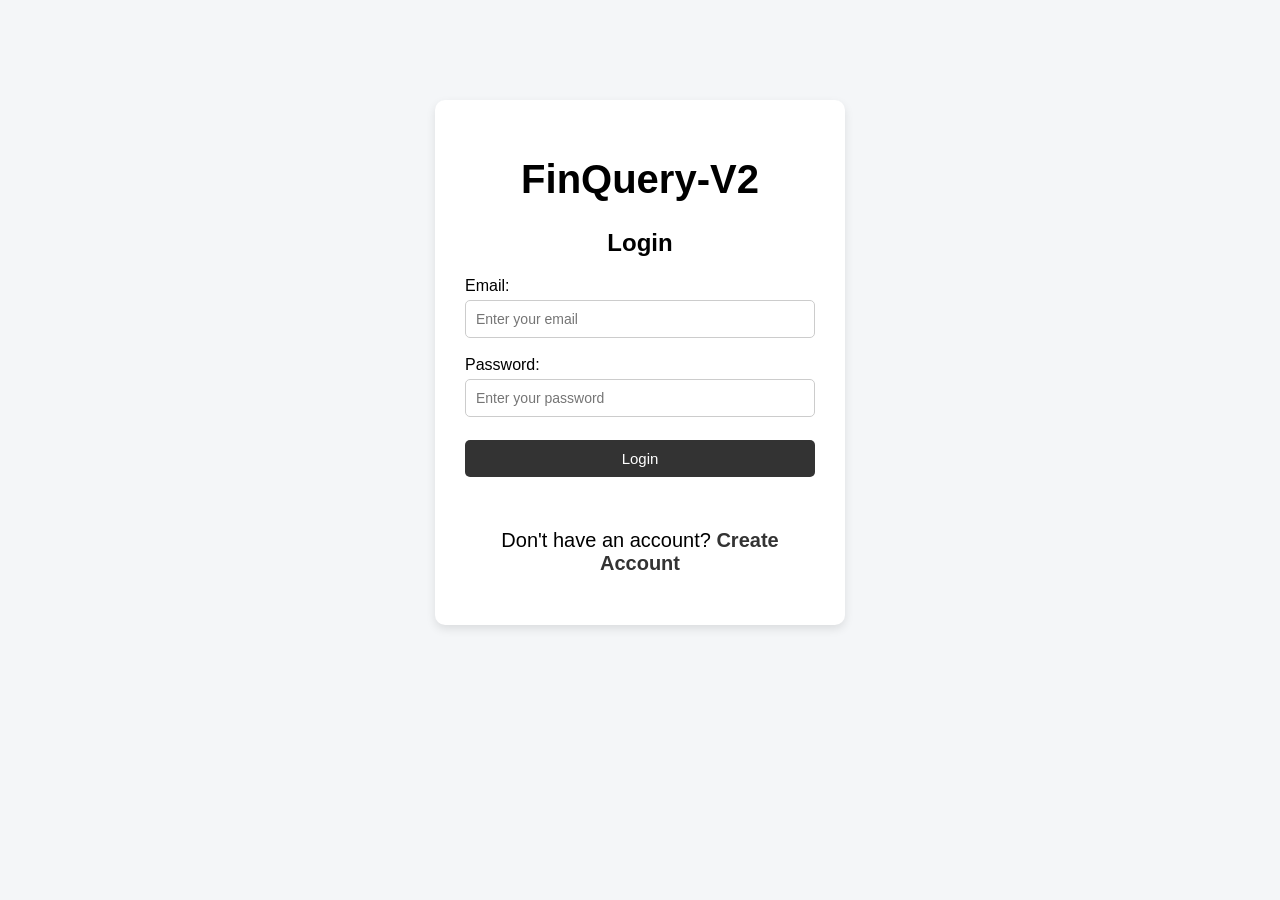
<file: FinQuery-main/frontend/add-transaction.html>
<!DOCTYPE html>
<html lang="en">

<head>
    <meta charset="UTF-8">
    <meta name="viewport" content="width=device-width, initial-scale=1.0">

    <title>FinQuery-V2 - Add Transaction</title>

    <link rel="stylesheet" href="style.css">
</head>

<body>

    <div class="dashboard-container">

        <!-- Sidebar -->
        <aside class="sidebar">

            <div class="logo-section">

                <div class="logo-icon">₹</div>

                <h1>FinQuery-V2</h1>

                <p>Financial Management</p>

            </div>


            <div class="sidebar-menu">

                <p class="menu-title">MAIN MENU</p>

                <a href="index.html" class="menu-item">
                    <span>⌂</span>
                    Dashboard
                </a>

                <a href="transactions.html" class="menu-item">
                    <span>▤</span>
                    Transactions
                </a>

                <a href="analysis.html" class="menu-item">
                    <span>◔</span>
                    Analysis
                </a>

                <a href="reports.html" class="menu-item">
                    <span>▥</span>
                    Reports
                </a>

                <a href="add-transaction.html" class="menu-item active">
                    <span>＋</span>
                    Add Transaction
                </a>

                <a href="import.html" class="menu-item">
                    <span>⇧</span>
                    Import Data
                </a>

            </div>


            <div class="budget-box">

                <small>MONTHLY BUDGET</small>

                <h3 id="budgetSpentAmount">₹0</h3>

                <p>of <span id="budgetTargetAmount">₹15,000</span></p>

                <div class="budget-bar">
                    <div class="budget-progress" id="budgetProgress"></div>
                </div>

                <small id="monthlyBudgetLabel">0% used this month</small>

            </div>


            <div class="insight-box">

                <small>✧ SPENDING INSIGHT</small>

                <p id="monthlyInsight">No spending recorded this month yet.</p>

            </div>


            <a href="login.html" class="logout">

                <span>↪</span>
                Logout

            </a>

        </aside>


        <!-- Main Content -->
        <main class="main-content">

            <div class="top-header">

                <div>
                    <h2>Add Transaction</h2>

                    <p>
                        Add a new financial transaction to your account.
                    </p>
                </div>

            </div>


            <!-- Add Transaction Section -->
            <section class="recent-section">

                <div class="section-header">

                    <div>
                        <h3>Transaction Details</h3>

                        <p>
                            Enter the details of your expense or income.
                        </p>
                    </div>

                </div>


                <form id="transactionForm" class="transaction-form">

                    <div class="form-group">

                        <label for="date">Date</label>

                        <input
                            type="date"
                            id="date"
                            required
                        >

                    </div>


                    <div class="form-group">

                        <label for="description">Description</label>

                        <input
                            type="text"
                            id="description"
                            placeholder="Enter description"
                            required
                        >

                    </div>


                    <div class="form-group">

                        <label for="category">Category</label>

                        <input
                            type="text"
                            id="category"
                            placeholder="Enter category"
                            required
                        >

                    </div>


                    <div class="form-group">

                        <label for="amount">Amount</label>

                        <input
                            type="number"
                            id="amount"
                            placeholder="Enter amount"
                            step="0.01"
                            required
                        >

                    </div>


                    <button type="submit" class="transaction-submit">
                        Add Transaction
                    </button>

                </form>

            </section>


            <div class="back-dashboard">

                <a href="index.html">
                    ← Back to Dashboard
                </a>

            </div>

        </main>

    </div>


    <script src="script.js"></script>

</body>

</html>
</file>
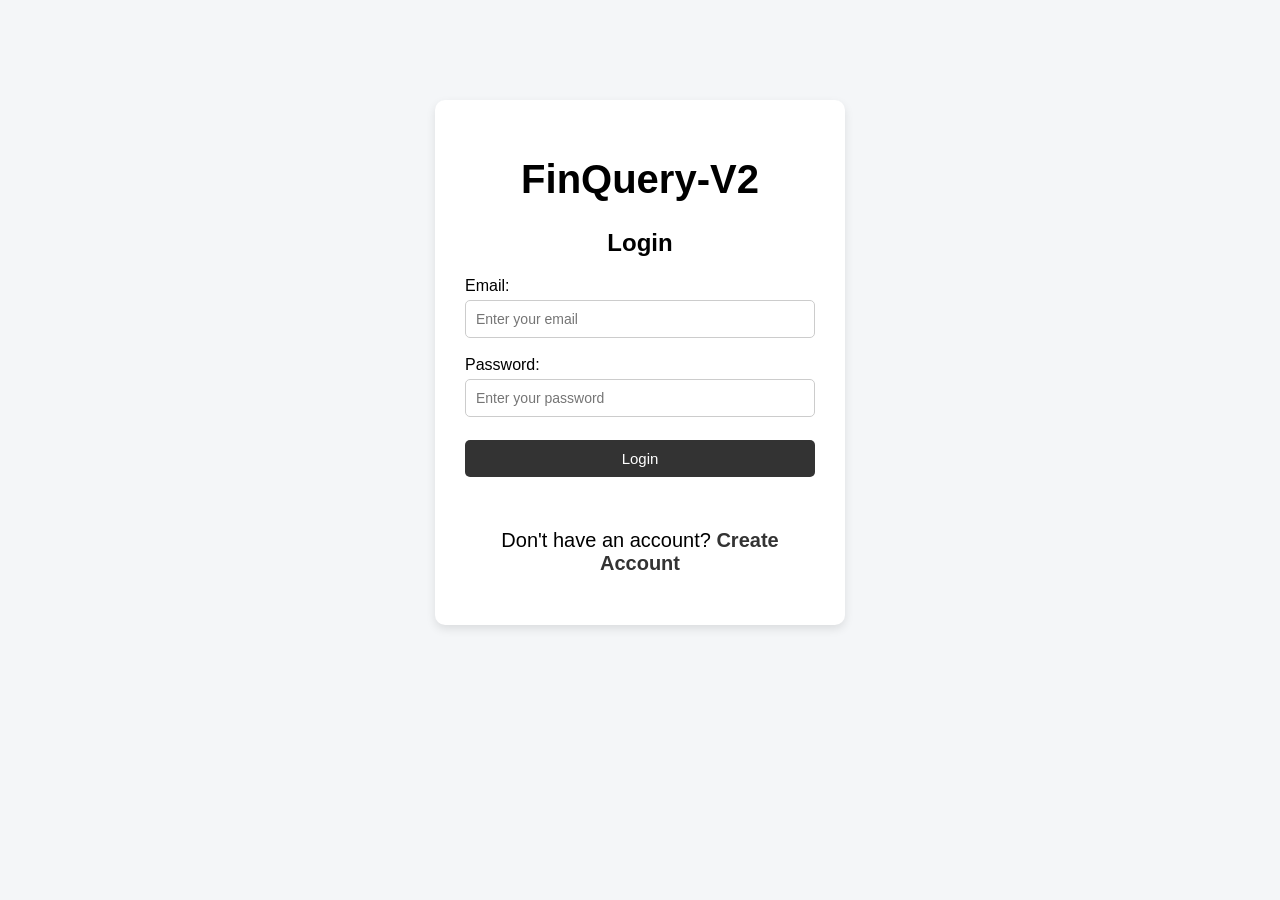
<file: FinQuery-main/frontend/import.html>
<!DOCTYPE html>
<html lang="en">

<head>

    <meta charset="UTF-8">

    <meta name="viewport" content="width=device-width, initial-scale=1.0">

    <title>FinQuery-V2 - Import Data</title>

    <link rel="stylesheet" href="style.css">

</head>


<body>

    <div class="dashboard-container">


        <!-- =========================================
             SIDEBAR
             ========================================= -->

        <aside class="sidebar">

            <div class="logo-section">

                <div class="logo-icon">₹</div>

                <h1>FinQuery-V2</h1>

                <p>Financial Management</p>

            </div>


            <div class="sidebar-menu">

                <p class="menu-title">MAIN MENU</p>


                <a href="index.html" class="menu-item">

                    <span>⌂</span>

                    Dashboard

                </a>


                <a href="transactions.html" class="menu-item">

                    <span>▤</span>

                    Transactions

                </a>


                <a href="analysis.html" class="menu-item">

                    <span>◔</span>

                    Analysis

                </a>


                <a href="reports.html" class="menu-item">

                    <span>▥</span>

                    Reports

                </a>


                <a href="add-transaction.html" class="menu-item">

                    <span>＋</span>

                    Add Transaction

                </a>


                <a href="import.html" class="menu-item active">

                    <span>⇧</span>

                    Import Data

                </a>

            </div>


            <div class="budget-box">

                <small>MONTHLY BUDGET</small>

                <h3 id="budgetSpentAmount">₹0</h3>

                <p>of <span id="budgetTargetAmount">₹15,000</span></p>


                <div class="budget-bar">

                    <div class="budget-progress" id="budgetProgress"></div>

                </div>


                <small id="monthlyBudgetLabel">0% used this month</small>

            </div>


            <div class="insight-box">

                <small>✧ SPENDING INSIGHT</small>

                <p id="monthlyInsight">No spending recorded this month yet.</p>

            </div>


            <a href="login.html" class="logout">

                <span>↪</span>

                Logout

            </a>

        </aside>



        <!-- =========================================
             MAIN CONTENT
             ========================================= -->

        <main class="main-content">


            <div class="top-header">

                <div>

                    <h2>Import Data</h2>

                    <p>
                        Import your financial transactions from different file formats.
                    </p>

                </div>

            </div>



            <!-- =========================================
                 IMPORT SECTION
                 ========================================= -->

            <section class="recent-section">


                <div class="section-header">

                    <div>

                        <h3>Import Financial Data</h3>

                        <p>
                            Select a file to begin importing your transactions.
                        </p>

                    </div>

                </div>


                <div class="import-card">


                    <!-- DROP AREA -->

                    <div
                        class="import-drop-area"
                        id="importDropArea"
                    >

                        <span>Drop your file here</span>

                        <small>
                            or click Select File below
                        </small>

                    </div>



                    <!-- IMPORT ICON -->

                    <div class="import-icon">

                        ⇧

                    </div>



                    <!-- TITLE -->

                    <h3>Select Your File</h3>



                    <!-- DESCRIPTION -->

                    <p>
                        Supported formats: CSV, PDF, DOCX, JPG and PNG.
                    </p>


                    <small class="import-file-limit">

                        Maximum file size: 10 MB

                    </small>



                    <!-- IMPORT TYPE -->

                    <div class="import-type-selector">

                        <label>

                            <input
                                type="radio"
                                name="importType"
                                value="normal"
                                checked
                            >

                            Financial File

                        </label>


                        <label>

                            <input
                                type="radio"
                                name="importType"
                                value="qr"
                            >

                            QR Code

                        </label>

                    </div>



                    <!-- FILE INPUT -->

                    <input
                        type="file"
                        id="importFile"
                    >



                    <!-- SELECTED FILE -->

                    <div
                        id="selectedFileBox"
                        class="selected-file-box"
                    >

                        <div class="selected-file-info">

                            <span class="selected-file-icon">

                                ✓

                            </span>


                            <div>

                                <strong id="selectedFileName"></strong>

                                <small id="selectedFileSize"></small>

                            </div>

                        </div>


                        <button
                            type="button"
                            id="removeFileButton"
                            class="remove-file-button"
                        >

                            Remove File

                        </button>

                    </div>



                    <!-- ACTION BUTTONS -->

                    <div class="import-actions">


                        <button
                            type="button"
                            class="import-button"
                            id="importButton"
                        >

                            Select File

                        </button>


                        <button
                            type="button"
                            class="import-submit-button"
                            id="importSubmitButton"
                        >

                            Import File

                        </button>

                    </div>



                    <!-- STATUS -->

                    <div
                        id="importStatus"
                        class="import-status"
                    ></div>


                </div>



                <!-- =========================================
                     IMPORT STEPS
                     ========================================= -->

                <div class="import-steps">


                    <h3>How Import Works</h3>


                    <div class="import-step-list">


                        <div class="import-step">

                            <span>1</span>

                            <div>

                                <strong>Select File</strong>

                                <small>
                                    Choose or drop your financial file.
                                </small>

                            </div>

                        </div>



                        <div class="import-step">

                            <span>2</span>

                            <div>

                                <strong>Validate Data</strong>

                                <small>
                                    We check the file format and size.
                                </small>

                            </div>

                        </div>



                        <div class="import-step">

                            <span>3</span>

                            <div>

                                <strong>Import Transactions</strong>

                                <small>
                                    Your valid data is added to FinQuery.
                                </small>

                            </div>

                        </div>


                    </div>

                </div>


            </section>



            <!-- BACK TO DASHBOARD -->

            <div class="back-dashboard">

                <a href="index.html">

                    ← Back to Dashboard

                </a>

            </div>


        </main>

    </div>



    <!-- =========================================
         JAVASCRIPT
         ========================================= -->

    <script>


        /* =========================================
           GET ELEMENTS
           ========================================= */

        const importFile =
            document.getElementById("importFile");

        const importButton =
            document.getElementById("importButton");

        const selectedFileName =
            document.getElementById("selectedFileName");

        const selectedFileBox =
            document.getElementById("selectedFileBox");

        const selectedFileSize =
            document.getElementById("selectedFileSize");

        const removeFileButton =
            document.getElementById("removeFileButton");

        const importDropArea =
            document.getElementById("importDropArea");

        const importCard =
            document.querySelector(".import-card");

        const importSubmitButton =
            document.getElementById("importSubmitButton");

        const importStatus =
            document.getElementById("importStatus");

        function setImportStatus(title, message) {
            const heading = document.createElement("strong");
            heading.textContent = title;
            const lineBreak = document.createElement("br");
            importStatus.replaceChildren(
                heading,
                lineBreak,
                document.createTextNode(message)
            );
        }

        const importTypeInputs =
            document.querySelectorAll(
                'input[name="importType"]'
            );



        /* =========================================
           FILE VALIDATION
           ========================================= */

        function validateFile(file) {


            if (file.size > 10 * 1024 * 1024) {

                return "too_large";

            }


            const allowedExtensions = [

                ".csv",
                ".pdf",
                ".docx",
                ".jpg",
                ".jpeg",
                ".png"

            ];


            const fileName =
                file.name.toLowerCase();


            return allowedExtensions.some(
                function (extension) {

                    return fileName.endsWith(extension);

                }
            );

        }



        /* =========================================
           GET IMPORT TYPE
           ========================================= */

        function getImportType() {

            const selectedType =
                document.querySelector(
                    'input[name="importType"]:checked'
                );

            if (!selectedType) {

                return "normal";

            }

            return selectedType.value;

        }



        /* =========================================
           SHOW SELECTED FILE
           ========================================= */

        function showSelectedFile(file) {


            importStatus.classList.remove(
                "show"
            );


            selectedFileName.textContent =
                file.name;


            const fileSizeKB =
                (file.size / 1024).toFixed(1);


            selectedFileSize.textContent =
                fileSizeKB + " KB";


            selectedFileBox.classList.add(
                "show"
            );


            importSubmitButton.classList.add(
                "show"
            );

        }



        /* =========================================
           SELECT FILE BUTTON
           ========================================= */

        importButton.addEventListener(
            "click",
            function () {

                importFile.click();

            }
        );



        /* =========================================
           DROP AREA CLICK
           ========================================= */

        importDropArea.addEventListener(
            "click",
            function () {

                importFile.click();

            }
        );



        /* =========================================
           DRAG OVER
           ========================================= */

        importCard.addEventListener(
            "dragover",
            function (event) {

                event.preventDefault();

            }
        );



        /* =========================================
           FILE DROP
           ========================================= */

        importCard.addEventListener(
            "drop",
            function (event) {

                event.preventDefault();

                importCard.classList.remove(
                    "drag-active"
                );


                if (
                    event.dataTransfer.files.length > 0
                ) {


                    const file =
                        event.dataTransfer.files[0];


                    const validationResult =
                        validateFile(file);



                    if (
                        validationResult === "too_large"
                    ) {

                        selectedFileName.textContent =
                            "File is too large. Maximum allowed size is 10 MB.";

                        return;

                    }



                    if (!validationResult) {

                        selectedFileName.textContent =
                            "Unsupported file type. Please select CSV, PDF, DOCX, JPG or PNG.";

                        return;

                    }



                    importFile.files =
                        event.dataTransfer.files;


                    showSelectedFile(file);

                }

            }
        );



        /* =========================================
           DRAG ENTER
           ========================================= */

        importCard.addEventListener(
            "dragenter",
            function (event) {

                event.preventDefault();

                importCard.classList.add(
                    "drag-active"
                );

            }
        );



        /* =========================================
           DRAG LEAVE
           ========================================= */

        importCard.addEventListener(
            "dragleave",
            function (event) {

                event.preventDefault();

                importCard.classList.remove(
                    "drag-active"
                );

            }
        );



        /* =========================================
           FILE INPUT CHANGE
           ========================================= */

        importFile.addEventListener(
            "change",
            function () {


                if (
                    importFile.files.length === 0
                ) {

                    return;

                }


                const file =
                    importFile.files[0];


                const validationResult =
                    validateFile(file);



                if (
                    validationResult === "too_large"
                ) {

                    selectedFileName.textContent =
                        "File is too large. Maximum allowed size is 10 MB.";

                    importFile.value = "";

                    return;

                }



                if (!validationResult) {

                    selectedFileName.textContent =
                        "Unsupported file type. Please select CSV, PDF, DOCX, JPG or PNG.";

                    importFile.value = "";

                    return;

                }


                showSelectedFile(file);

            }
        );



        /* =========================================
           IMPORT TYPE CHANGE
           ========================================= */

        importTypeInputs.forEach(
            function (input) {

                input.addEventListener(
                    "change",
                    function () {

                        importStatus.textContent = "";

                        importStatus.classList.remove(
                            "show"
                        );

                    }
                );

            }
        );



        /* =========================================
           REMOVE FILE
           ========================================= */

        removeFileButton.addEventListener(
            "click",
            function () {


                importFile.value = "";


                selectedFileName.textContent = "";

                selectedFileSize.textContent = "";


                selectedFileBox.classList.remove(
                    "show"
                );


                importSubmitButton.classList.remove(
                    "show"
                );


                importSubmitButton.textContent =
                    "Import File";


                importSubmitButton.disabled =
                    false;


                importStatus.textContent = "";


                importStatus.classList.remove(
                    "show"
                );

            }
        );



        /* =========================================
           IMPORT FILE
           ========================================= */

        importSubmitButton.addEventListener(
            "click",
            async function (event) {


                event.preventDefault();

                event.stopPropagation();


                importStatus.classList.add(
                    "show"
                );



                /* =====================================
                   CHECK FILE
                   ===================================== */

                if (
                    importFile.files.length === 0
                ) {

                    importStatus.textContent =
                        "Please select a file first.";

                    return;

                }



                const file =
                    importFile.files[0];


                const importType =
                    getImportType();



                /* =====================================
                   CHECK QR FILE TYPE
                   ===================================== */

                const fileExtension =
                    file.name
                        .toLowerCase()
                        .split(".")
                        .pop();


                const isImage =
                    fileExtension === "png" ||
                    fileExtension === "jpg" ||
                    fileExtension === "jpeg";


                if (
                    importType === "qr" &&
                    !isImage
                ) {

                    importStatus.innerHTML =
                        "<strong>Import failed</strong><br>" +
                        "QR Code mode requires a JPG, JPEG or PNG image.";

                    return;

                }



                /* =====================================
                   PROCESSING STATE
                   ===================================== */

                importSubmitButton.textContent =
                    "Processing...";


                importSubmitButton.disabled =
                    true;


                setImportStatus(
                    "Processing file...",
                    `Please wait while ${file.name} is being imported.`
                );



                /* =====================================
                   FORM DATA
                   ===================================== */

                const formData =
                    new FormData();


                formData.append(
                    "file",
                    file
                );



                /* =====================================
                   SELECT API ENDPOINT
                   ===================================== */

                let importUrl;



                if (
                    importType === "qr"
                ) {

                    importUrl =
                        "http://127.0.0.1:5000/api/import/qr";

                }


                else if (
                    fileExtension === "csv"
                ) {

                    importUrl =
                        "http://127.0.0.1:5000/api/import/csv";

                }


                else if (
                    fileExtension === "pdf"
                ) {

                    importUrl =
                        "http://127.0.0.1:5000/api/import/pdf";

                }


                else if (
                    fileExtension === "docx"
                ) {

                    importUrl =
                        "http://127.0.0.1:5000/api/import/docx";

                }


                else if (
                    fileExtension === "png" ||
                    fileExtension === "jpg" ||
                    fileExtension === "jpeg"
                ) {

                    importUrl =
                        "http://127.0.0.1:5000/api/import/image";

                }


                else {

                    importStatus.innerHTML =
                        "<strong>Import failed</strong><br>" +
                        "This file format is not connected yet.";

                    importSubmitButton.textContent =
                        "Import File";

                    importSubmitButton.disabled =
                        false;

                    return;

                }



                /* =====================================
                   SEND FILE TO BACKEND
                   ===================================== */

                try {


                    const response =
                        await fetch(
                            importUrl,
                            {
                                method: "POST",
                                credentials: "include",
                                body: formData
                            }
                        );


                    const result =
                        await response.json();



                    /* =================================
                       SUCCESS RESPONSE
                       ================================= */

                    if (
                        response.ok &&
                        result.success
                    ) {

                        if (window.refreshSidebarSummary) {
                            window.refreshSidebarSummary();
                        }


                        /* =============================
                           QR CODE
                           ============================= */

                        if (
                            importType === "qr"
                        ) {

                            importStatus.innerHTML =
                                "<strong class=\"import-ready\">" +
                                "QR import successful" +
                                "</strong><br>" +
                                result.count +
                                " transaction imported successfully.";

                        }



                        /* =============================
                           CSV
                           ============================= */

                        else if (
                            fileExtension === "csv"
                        ) {

                            importStatus.innerHTML =
                                "<strong class=\"import-ready\">" +
                                "CSV import successful" +
                                "</strong><br>" +
                                result.count +
                                " transactions imported successfully.";

                        }



                        /* =============================
                           PDF
                           ============================= */

                        else if (
                            fileExtension === "pdf"
                        ) {

                            importStatus.innerHTML =
                                "<strong class=\"import-ready\">" +
                                "PDF import successful" +
                                "</strong><br>" +
                                result.count +
                                " transactions imported successfully.";

                        }



                        /* =============================
                           DOCX
                           ============================= */

                        else if (
                            fileExtension === "docx"
                        ) {

                            importStatus.innerHTML =
                                "<strong class=\"import-ready\">" +
                                "DOCX import successful" +
                                "</strong><br>" +
                                result.count +
                                " transactions imported successfully.";

                        }



                        /* =============================
                           IMAGE OCR
                           ============================= */

                        else if (
                            fileExtension === "png" ||
                            fileExtension === "jpg" ||
                            fileExtension === "jpeg"
                        ) {

                            importStatus.innerHTML =
                                "<strong class=\"import-ready\">" +
                                "Image import successful" +
                                "</strong><br>" +
                                result.count +
                                " transactions imported successfully.";

                        }

                    }



                    /* =================================
                       FAILED RESPONSE
                       ================================= */

                    else {

                        setImportStatus("Import failed", result.message || "The file could not be imported.");

                    }

                }



                /* =====================================
                   CONNECTION ERROR
                   ===================================== */

                catch (error) {

                    console.error(
                        "Import error:",
                        error
                    );


                    importStatus.innerHTML =
                        "<strong>Import failed</strong><br>" +
                        "Could not connect to the backend.";

                }



                /* =====================================
                   RESET BUTTON
                   ===================================== */

                importSubmitButton.textContent =
                    "Import File";


                importSubmitButton.disabled =
                    false;

            }

        );

    </script>

    <script src="script.js"></script>

</body>

</html>
</file>
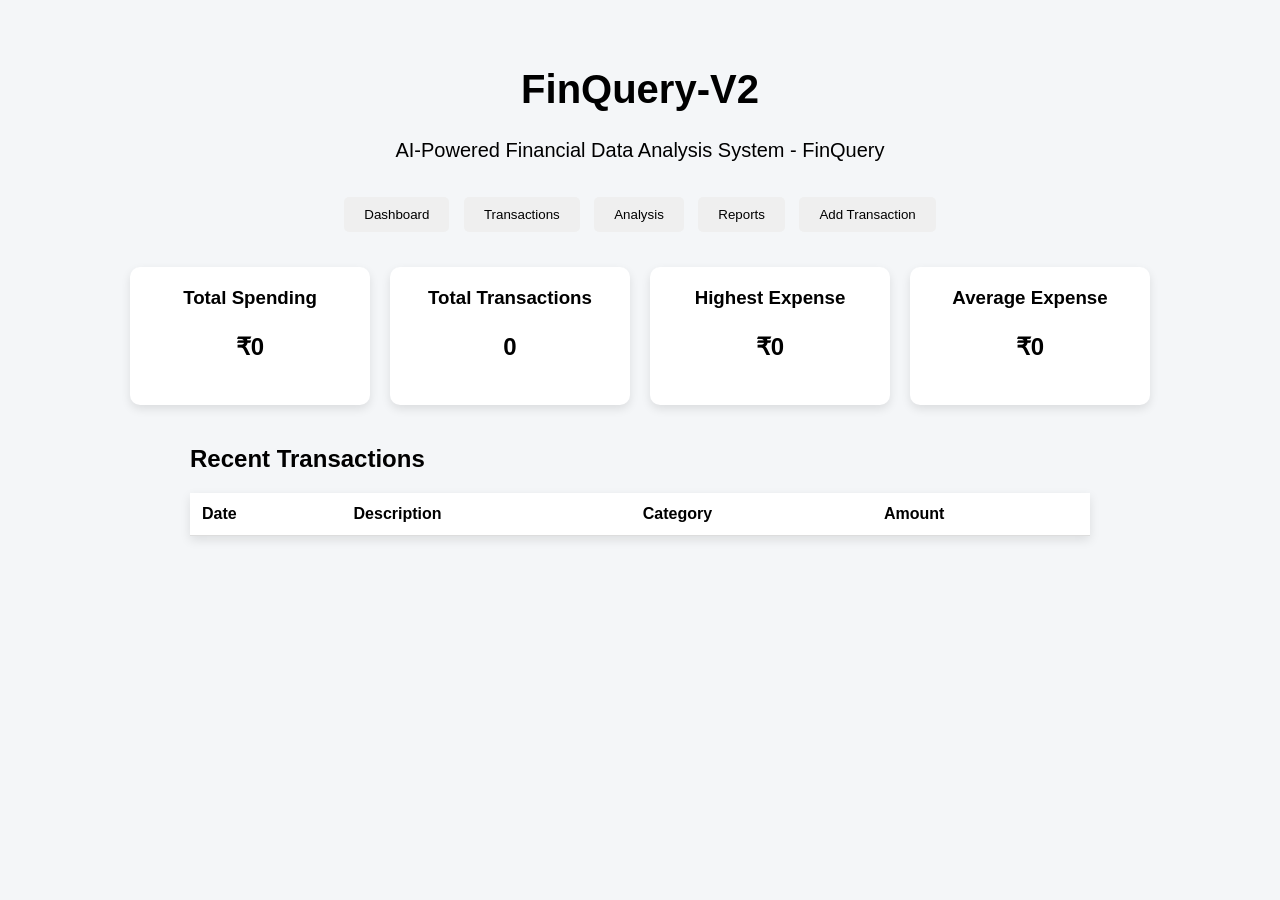
<file: FinQuery-main/frontend/index_old.html>
<!DOCTYPE html>
<html>
<head>
    <title>FinQuery-V2 - Dashboard</title>
    <link rel="stylesheet" href="style.css">
</head>

<body>

    <div class="dashboard">

        <h1>FinQuery-V2</h1>

        <p>AI-Powered Financial Data Analysis System - FinQuery</p>

        <div class="dashboard-menu">

            <button>Dashboard</button>
            <button onclick="window.location.href='transactions.html'">Transactions</button>
            <button onclick="window.location.href='analysis.html'">Analysis</button>
            <button onclick="window.location.href='reports.html'">Reports</button>
            <button onclick="window.location.href='add-transaction.html'">Add Transaction</button>

        </div>

        <div class="summary-cards">

            <div class="card">
                <h3>Total Spending</h3>
                <p id="totalSpending">₹0</p>
            </div>

            <div class="card">
                <h3>Total Transactions</h3>
                <p id="totalTransactions">0</p>
            </div>

            <div class="card">
                <h3>Highest Expense</h3>
                <p id="highestExpense">₹0</p>
            </div>

            <div class="card">
                <h3>Average Expense</h3>
                <p id="averageExpense">₹0</p>
            </div>

        </div>

        <div class="recent-transactions">

            <h2>Recent Transactions</h2>

            <table>

                <thead>
                    <tr>
                        <th>Date</th>
                        <th>Description</th>
                        <th>Category</th>
                        <th>Amount</th>
                    </tr>
                </thead>

                <tbody id="recentTransactions">
                </tbody>

            </table>

        </div>

    </div>

    <script src="script.js"></script>

</body>
</html>
</file>
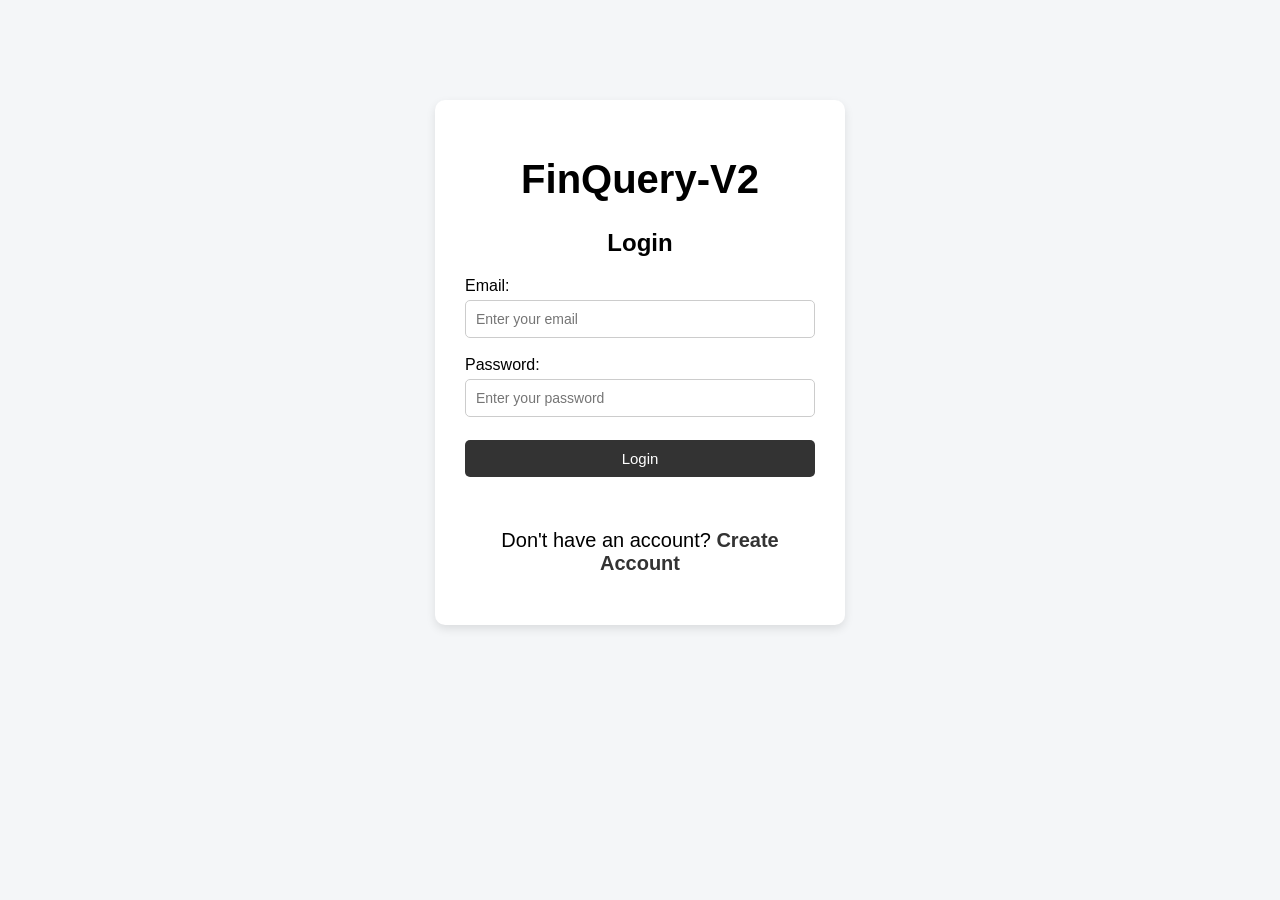
<file: FinQuery-main/frontend/login.html>
<!DOCTYPE html>
<html>
<head>
    <title>FinQuery-V2 - Login</title>
    <link rel="stylesheet" href="style.css">
</head>

<body>

    <div class="login-container">

        <h1>FinQuery-V2</h1>

        <h2>Login</h2>

        <form id="loginForm">

            <label>Email:</label>
            <br>
            <input type="email" id="email" placeholder="Enter your email" required>
            <br><br>

            <label>Password:</label>
            <br>
            <input type="password" id="password" placeholder="Enter your password" required>
            <br><br>

            <button type="submit">Login</button>

        </form>
        <p id="loginMessage" class="auth-message" role="status" aria-live="polite"></p>

        <p>Don't have an account? <a href="register.html">Create Account</a></p>

    </div>

    <script src="script.js"></script>

</body>
</html>
</file>
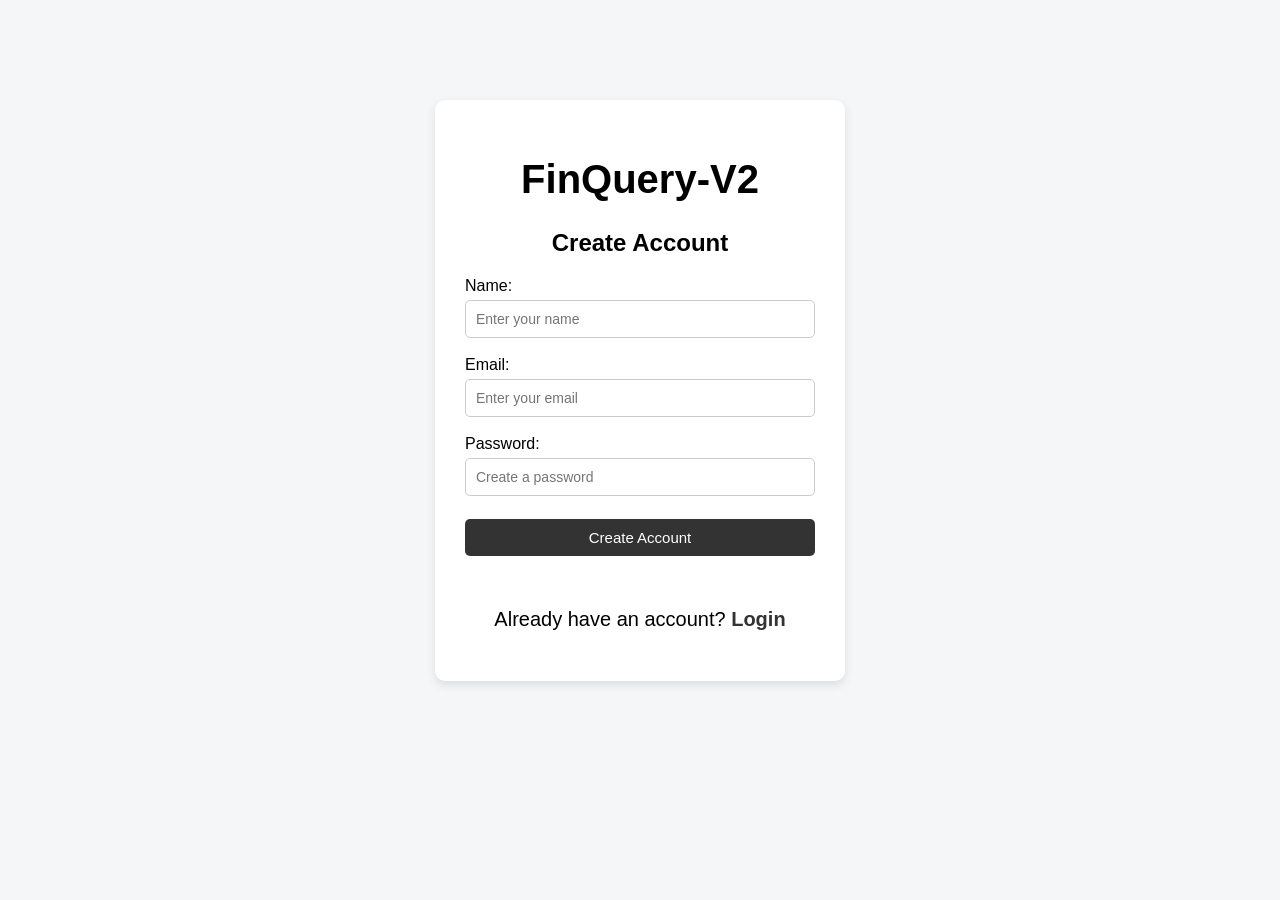
<file: FinQuery-main/frontend/register.html>
<!DOCTYPE html>
<html>
<head>
    <title>FinQuery-V2 - Create Account</title>
    <link rel="stylesheet" href="style.css">
</head>

<body>

    <div class="login-container">

        <h1>FinQuery-V2</h1>

        <h2>Create Account</h2>

        <form id="registerForm">

            <label>Name:</label>
            <br>
            <input type="text" id="name" placeholder="Enter your name" required>
            <br><br>

            <label>Email:</label>
            <br>
            <input type="email" id="email" placeholder="Enter your email" required>
            <br><br>

            <label>Password:</label>
            <br>
            <input type="password" id="password" placeholder="Create a password" required>
            <br><br>

            <button type="submit">Create Account</button>

        </form>
        <p id="registerMessage" class="auth-message" role="status" aria-live="polite"></p>
        <p>Already have an account? <a href="login.html">Login</a></p>

    </div>

    <script src="script.js"></script>
    
</body>
</html>
</file>
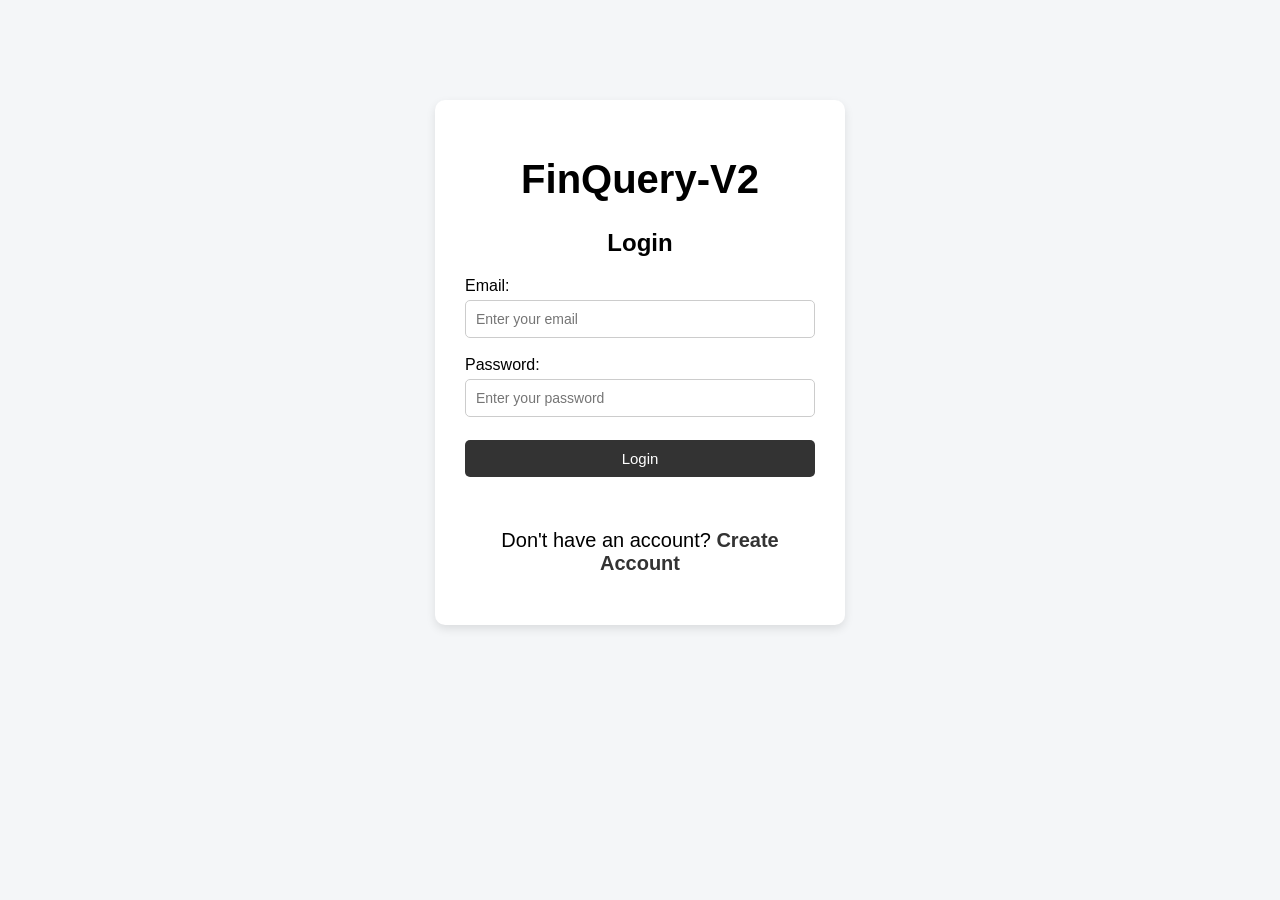
<file: FinQuery-main/frontend/reports.html>
<!DOCTYPE html>
<html lang="en">

<head>
    <meta charset="UTF-8">
    <meta name="viewport" content="width=device-width, initial-scale=1.0">

    <title>FinQuery-V2 - Reports</title>

    <link rel="stylesheet" href="style.css">
</head>

<body>

    <div class="dashboard-container">

        <!-- Sidebar -->
        <aside class="sidebar">

            <div class="logo-section">
                <div class="logo-icon">₹</div>
                <h1>FinQuery-V2</h1>
                <p>Financial Management</p>
            </div>

            <div class="sidebar-menu">

                <p class="menu-title">MAIN MENU</p>

                <a href="index.html" class="menu-item">
                    <span>⌂</span>
                    Dashboard
                </a>

                <a href="transactions.html" class="menu-item">
                    <span>▤</span>
                    Transactions
                </a>

                <a href="analysis.html" class="menu-item">
                    <span>◔</span>
                    Analysis
                </a>

                <a href="reports.html" class="menu-item active">
                    <span>▥</span>
                    Reports
                </a>

                <a href="add-transaction.html" class="menu-item">
                    <span>＋</span>
                    Add Transaction
                </a>

                <a href="import.html" class="menu-item">
                    <span>⇧</span>
                    Import Data
                </a>

            </div>

            <div class="budget-box">

                <small>MONTHLY BUDGET</small>

                <h3 id="budgetSpentAmount">₹0</h3>

                <p>of <span id="budgetTargetAmount">₹15,000</span></p>

                <div class="budget-bar">
                    <div class="budget-progress" id="budgetProgress"></div>
                </div>

                <small id="monthlyBudgetLabel">0% used this month</small>

            </div>

            <div class="insight-box">

                <small>✧ SPENDING INSIGHT</small>

                <p id="monthlyInsight">No spending recorded this month yet.</p>

            </div>

            <a href="login.html" class="logout">
                <span>↪</span>
                Logout
            </a>

        </aside>


        <!-- Main Content -->
        <main class="main-content">

            <div class="top-header">

                <div>

                    <h2>Financial Reports</h2>

                    <p>
                        View a summary of your financial transactions.
                    </p>

                </div>

            </div>


            <!-- Report Summary -->
            <section class="recent-section">

                <div class="section-header">

                    <div>

                        <h3>Financial Summary</h3>

                        <p>
                            Overview of your financial activity.
                        </p>

                    </div>

                </div>


                <div class="summary-cards">

                    <div class="summary-card">

                        <div class="summary-icon">₹</div>

                        <div>

                            <p>Total Spending</p>

                            <h3 id="reportTotal">₹0</h3>

                        </div>

                    </div>


                    <div class="summary-card">

                        <div class="summary-icon">#</div>

                        <div>

                            <p>Total Transactions</p>

                            <h3 id="reportTransactions">0</h3>

                        </div>

                    </div>


                    <div class="summary-card">

                        <div class="summary-icon">↑</div>

                        <div>

                            <p>Highest Expense</p>

                            <h3 id="reportHighest">₹0</h3>

                        </div>

                    </div>


                    <div class="summary-card">

                        <div class="summary-icon">≈</div>

                        <div>

                            <p>Average Expense</p>

                            <h3 id="reportAverage">₹0</h3>

                        </div>

                    </div>

                </div>

            </section>


            <!-- Transaction Report -->
            <section class="recent-section">

                <div class="section-header">

                    <div>

                        <h3>Transaction Report</h3>

                        <p>
                            Review your financial transactions.
                        </p>

                    </div>

                    <button id="exportReport">
                        Export CSV
                    </button>

                </div>


                <div class="table-container">

                    <table class="transaction-table">

                        <thead>

                            <tr>
                                <th>Date</th>
                                <th>Description</th>
                                <th>Category</th>
                                <th>Amount</th>
                            </tr>

                        </thead>

                        <tbody id="reportTransactionsList">
                        </tbody>

                    </table>

                </div>

            </section>


            <div class="back-dashboard">

                <a href="index.html">
                    ← Back to Dashboard
                </a>

            </div>

        </main>

    </div>


    <script src="script.js"></script>

</body>

</html>
</file>
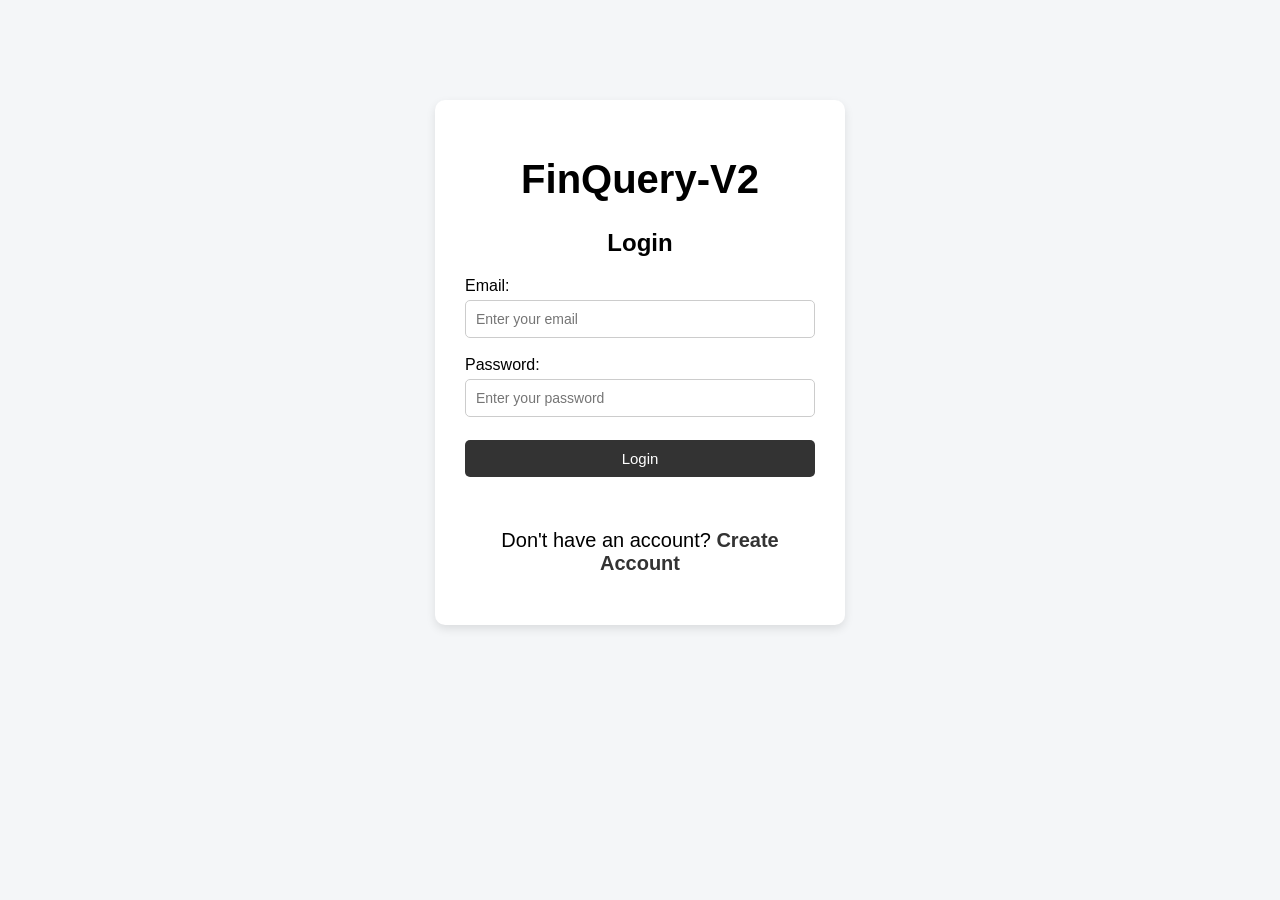
<file: FinQuery-main/frontend/transactions.html>
<!DOCTYPE html>
<html>
<head>
    <title>FinQuery-V2 - Transactions</title>
    <link rel="stylesheet" href="style.css">
</head>

<body>

    <div class="dashboard-container">

        <!-- Sidebar -->

        <aside class="sidebar">

            <div class="logo-section">

                <div class="logo-icon">₹</div>

                <h1>FinQuery-V2</h1>

                <p>Financial Management</p>

            </div>


            <div class="sidebar-menu">

                <p class="menu-title">MAIN MENU</p>

                <a href="index.html" class="menu-item">
                    <span>⌂</span>
                    Dashboard
                </a>

                <a href="transactions.html" class="menu-item active">
                    <span>▤</span>
                    Transactions
                </a>

                <a href="analysis.html" class="menu-item">
                    <span>◔</span>
                    Analysis
                </a>

                <a href="reports.html" class="menu-item">
                    <span>▥</span>
                    Reports
                </a>

                <a href="add-transaction.html" class="menu-item">
                    <span>＋</span>
                    Add Transaction
                </a>

                <a href="import.html" class="menu-item">
                    <span>⇧</span>
                    Import Data
                </a>

            </div>


            <!-- Monthly Budget -->

            <div class="budget-box">

                <small>MONTHLY BUDGET</small>

                <h3 id="budgetSpentAmount">₹0</h3>

                <p>of <span id="budgetTargetAmount">₹15,000</span></p>

                <div class="budget-bar">

                    <div class="budget-progress" id="budgetProgress"></div>

                </div>

                <small id="monthlyBudgetLabel">0% used this month</small>

            </div>


            <!-- AI Insight -->

            <div class="insight-box">

                <small>✧ SPENDING INSIGHT</small>

                <p>
                    <span id="monthlyInsight">No spending recorded this month yet.</span>
                </p>

            </div>


            <!-- Logout -->

            <a href="login.html" class="logout">

                <span>↪</span>

                Logout

            </a>

        </aside>


        <!-- Main Content -->

        <main class="main-content">

            <div class="top-header">

                <div>

                    <h2>Transactions</h2>

                    <p>
                        View and search your financial transactions
                    </p>

                </div>

            </div>


            <!-- Transactions Section -->

            <section class="recent-section">

                <div class="section-header">

                    <div>

                        <h3>All Transactions</h3>

                        <p>
                            Search and review your recorded expenses
                        </p>

                    </div>

                </div>


                <!-- Search -->

                <div class="transaction-search">

                    <input
                        type="text"
                        id="searchInput"
                        placeholder="Search transactions..."
                    >

                </div>


                <!-- Transaction Table -->

                <div class="transaction-table-container">

                    <table class="transaction-table">

                        <thead>

                            <tr>

                                <th>Date</th>

                                <th>Description</th>

                                <th>Category</th>

                                <th>Amount</th>

                            </tr>

                        </thead>

                        <tbody id="transactionsList">
                        </tbody>

                    </table>

                </div>

            </section>


            <div class="back-dashboard">

                <a href="index.html">
                    ← Back to Dashboard
                </a>

            </div>

        </main>

    </div>


    <script src="script.js"></script>

</body>
</html>
</file>
<file: FinQuery-main/frontend/style.css>
body {
    font-family: Arial, sans-serif;
    background-color: #f4f4f4;
    text-align: center;
    padding-top: 100px;
}

h1 {
    font-size: 40px;
}

p {
    font-size: 20px;
}

.login-container {
    width: 350px;
    margin: 100px auto;
    padding: 30px;
    background-color: white;
    border-radius: 10px;
    box-shadow: 0 4px 10px rgba(0, 0, 0, 0.1);
}

.login-container h1,
.login-container h2 {
    text-align: center;
}

.login-container input {
    width: 100%;
    padding: 10px;
    box-sizing: border-box;
}

.login-container button {
    width: 100%;
    padding: 10px;
    cursor: pointer;
}

.login-container p {
    text-align: center;
}

.login-container .auth-message {
    min-height: 20px;
    margin: 12px 0;
    color: #247047;
    font-size: 14px;
    line-height: 1.45;
}

.login-container .auth-message.error {
    color: #b42318;
}

.login-container button:disabled {
    opacity: 0.65;
    cursor: wait;
}

body {
    font-family: Arial, sans-serif;
    background-color: #f4f6f8;
    margin: 0;
    padding: 0;
}

.login-container input {
    border: 1px solid #ccc;
    border-radius: 5px;
    font-size: 14px;
    margin-top: 5px;
}

.login-container input:focus {
    outline: none;
    border-color: #333;
}

.login-container button {
    background-color: #333;
    color: white;
    border: none;
    border-radius: 5px;
    font-size: 15px;
    margin-top: 5px;
}

.login-container button:hover {
    background-color: #555;
}

.login-container a {
    color: #333;
    text-decoration: none;
    font-weight: bold;
}

.login-container a:hover {
    text-decoration: underline;
}

/* for dashboard */
.dashboard {
    padding: 40px;
    text-align: center;
}

.dashboard-menu {
    margin: 30px 0;
}

.dashboard-menu button {
    padding: 10px 20px;
    margin: 5px;
    border: none;
    border-radius: 5px;
    cursor: pointer;
}

.summary-cards {
    display: flex;
    justify-content: center;
    gap: 20px;
    flex-wrap: wrap;
}

.card {
    width: 200px;
    padding: 20px;
    background-color: white;
    border-radius: 10px;
    box-shadow: 0 4px 10px rgba(0, 0, 0, 0.1);
}

.card h3 {
    margin-top: 0;
}

.card p {
    font-size: 24px;
    font-weight: bold;
}

/* Recent Transactions Table*/
.recent-transactions {
    margin: 40px auto;
    max-width: 900px;
}

.recent-transactions h2 {
    text-align: left;
}

.recent-transactions table {
    width: 100%;
    border-collapse: collapse;
    background-color: white;
    box-shadow: 0 4px 10px rgba(0, 0, 0, 0.1);
}

.recent-transactions th,
.recent-transactions td {
    padding: 12px;
    border-bottom: 1px solid #ddd;
    text-align: left;
}

.recent-transactions th {
    font-weight: bold;
}

/* Transaction Page*/
#searchInput {
    width: 300px;
    padding: 10px;
    border: 1px solid #ccc;
    border-radius: 5px;
    font-size: 14px;
}

.transaction-table {
    width: 90%;
    max-width: 900px;
    margin: 20px auto;
    border-collapse: collapse;
    background-color: white;
    box-shadow: 0 4px 10px rgba(0, 0, 0, 0.1);
}

.transaction-table th,
.transaction-table td {
    padding: 12px;
    border-bottom: 1px solid #ddd;
    text-align: left;
}

.transaction-table th {
    font-weight: bold;
}

/* =========================================
   NEW FINQUERY-V2 DASHBOARD
   ========================================= */

.dashboard-container {
    display: flex;
    min-height: 100vh;
    background-color: #f5f7fb;
}

/* Sidebar */

.sidebar {
    width: 250px;
    min-height: 100vh;
    background-color: #111827;
    color: white;
    padding: 25px 18px;
    box-sizing: border-box;

    display: flex;
    flex-direction: column;
}

/* Logo */

.logo-section {
    padding: 5px 10px 25px;
}

.logo-icon {
    width: 38px;
    height: 38px;
    background-color: #2563eb;
    border-radius: 10px;

    display: flex;
    align-items: center;
    justify-content: center;

    font-size: 22px;
    font-weight: bold;

    margin-bottom: 12px;
}

.logo-section h1 {
    font-size: 21px;
    margin: 0 0 8px;
}

.logo-section p {
    font-size: 11px;
    line-height: 1.5;
    color: #9ca3af;
    margin: 0;
}

/* Menu title */

.menu-title {
    font-size: 10px;
    color: #6b7280;
    font-weight: bold;
    letter-spacing: 1px;

    padding: 10px;
    margin-bottom: 8px;
}

/* Sidebar menu */

.sidebar-menu {
    display: flex;
    flex-direction: column;
    gap: 6px;
}

.menu-item {
    display: flex;
    align-items: center;
    gap: 12px;

    padding: 12px 14px;

    color: #d1d5db;
    text-decoration: none;

    border-radius: 8px;

    font-size: 14px;
}

.menu-item span {
    width: 20px;
    text-align: center;
}

.menu-item:hover {
    background-color: #1f2937;
    color: white;
}

.menu-item.active {
    background-color: #2563eb;
    color: white;
}

/* Bottom section */

.sidebar-bottom {
    margin-top: auto;
}

/* Budget */

.budget-box {
    background-color: #1f2937;
    padding: 16px;
    border-radius: 10px;
    margin-bottom: 12px;
}

.budget-box small {
    color: #9ca3af;
    font-size: 9px;
}

.budget-box h3 {
    margin: 8px 0 2px;
    font-size: 22px;
}

.budget-box p {
    margin: 0 0 12px;
    font-size: 11px;
    color: #9ca3af;
}

.budget-bar {
    width: 100%;
    height: 6px;
    background-color: #374151;
    border-radius: 10px;
    overflow: hidden;
    margin-bottom: 8px;
}

.budget-progress {
    width: 65%;
    height: 100%;
    background-color: #2563eb;
}

/* AI Insight */

.insight-box {
    background-color: #172554;
    padding: 14px;
    border-radius: 10px;
    margin-bottom: 15px;
}

.insight-box small {
    color: #93c5fd;
    font-size: 9px;
    font-weight: bold;
}

.insight-box p {
    color: #dbeafe;
    font-size: 11px;
    line-height: 1.5;
    margin: 8px 0 0;
}

/* Logout */

.logout {
    display: flex;
    align-items: center;
    gap: 10px;

    padding: 11px 14px;

    color: #9ca3af;
    text-decoration: none;

    border-radius: 8px;

    font-size: 13px;
}

.logout:hover {
    background-color: #1f2937;
    color: white;
}

/* =========================================
   MAIN DASHBOARD CONTENT
   ========================================= */

.main-content {
    flex: 1;
    padding: 35px;
    box-sizing: border-box;
}

/* Top Header */

.top-header {
    display: flex;
    justify-content: space-between;
    align-items: center;

    margin-bottom: 30px;
}

.top-header h2 {
    margin: 0 0 6px;
    font-size: 28px;
    color: #111827;
}

.top-header p {
    margin: 0;
    font-size: 13px;
    color: #6b7280;
}

/* User Section */

.user-section {
    display: flex;
    align-items: center;
    gap: 10px;
}

.user-section > span {
    width: 40px;
    height: 40px;

    display: flex;
    align-items: center;
    justify-content: center;

    background-color: #e5e7eb;
    border-radius: 50%;
}

.user-section strong {
    display: block;
    font-size: 13px;
    color: #111827;
}

.user-section small {
    display: block;
    margin-top: 3px;
    font-size: 11px;
    color: #6b7280;
}

/* =========================================
   SUMMARY CARDS
   ========================================= */

.summary-grid {
    display: grid;
    grid-template-columns: repeat(4, 1fr);
    gap: 18px;
}

.summary-card {
    background-color: white;
    padding: 22px;
    border-radius: 12px;

    box-shadow: 0 2px 8px rgba(0, 0, 0, 0.05);

    box-sizing: border-box;
}

.summary-card p {
    margin: 0 0 12px;
    font-size: 12px;
    color: #6b7280;
}

.summary-card h3 {
    margin: 0 0 8px;
    font-size: 24px;
    color: #111827;
}

.summary-card span {
    font-size: 11px;
    color: #9ca3af;
}

/* =========================================
   MONTHLY SPENDING
   ========================================= */

.monthly-section {
    background-color: white;
    margin-top: 22px;
    padding: 22px;
    border-radius: 12px;

    box-shadow: 0 2px 8px rgba(0, 0, 0, 0.05);
}

.section-header {
    display: flex;
    justify-content: space-between;
    align-items: center;

    margin-bottom: 20px;
}

.section-header h3 {
    margin: 0 0 5px;
    font-size: 17px;
    color: #111827;
}

.section-header p {
    margin: 0;
    font-size: 11px;
    color: #6b7280;
}

.section-header select {
    padding: 8px 12px;

    border: 1px solid #e5e7eb;
    border-radius: 6px;

    background-color: white;
    color: #374151;

    font-size: 11px;
}

.chart-placeholder {
    height: 250px;

    display: flex;
    align-items: center;
    justify-content: center;

    background-color: #f9fafb;
    border-radius: 8px;

    color: #9ca3af;
    font-size: 13px;
} 

/* =========================================
   SPENDING CHART
   ========================================= */

.spending-chart {
    height: 250px;

    display: flex;
    align-items: flex-end;
    justify-content: space-around;

    gap: 12px;

    padding: 20px 10px 5px;
    box-sizing: border-box;
}

.chart-bar {
    height: 100%;

    display: flex;
    flex-direction: column;
    justify-content: flex-end;
    align-items: center;

    flex: 1;
    gap: 8px;
}

.chart-bar span {
    order: 2;

    font-size: 10px;
    color: #6b7280;
}

.bar {
    width: 100%;
    max-width: 32px;
    height: 190px;

    display: flex;
    align-items: flex-end;

    background-color: #eef2ff;

    border-radius: 6px 6px 0 0;
}

.bar-fill {
    width: 100%;

    background-color: #2563eb;

    border-radius: 6px 6px 0 0;
}

/* =========================================
   SPENDING BY CATEGORY
   ========================================= */

.category-section {
    background-color: white;

    margin-top: 22px;

    padding: 22px;

    border-radius: 12px;

    box-shadow: 0 2px 8px rgba(0, 0, 0, 0.05);
}

.category-list {
    margin-top: 10px;
}

.category-item {
    margin-bottom: 18px;
}

.category-info {
    display: flex;
    justify-content: space-between;
    align-items: center;

    margin-bottom: 7px;
}

.category-info span {
    font-size: 12px;
    color: #374151;
}

.category-info strong {
    font-size: 12px;
    color: #111827;
}

.category-bar {
    width: 100%;
    height: 7px;

    background-color: #eef2f7;

    border-radius: 10px;

    overflow: hidden;
}

.category-progress {
    height: 100%;

    background-color: #2563eb;

    border-radius: 10px;
}

/* =========================================
   RECENT TRANSACTIONS
   ========================================= */

.recent-section {
    background-color: white;

    margin-top: 22px;

    padding: 22px;

    border-radius: 12px;

    box-shadow: 0 2px 8px rgba(0, 0, 0, 0.05);

    margin-bottom: 30px;
}

.view-all {
    color: #2563eb;

    text-decoration: none;

    font-size: 12px;

    font-weight: bold;
}

.view-all:hover {
    text-decoration: underline;
}

.dashboard-table {
    width: 100%;

    border-collapse: collapse;

    margin-top: 15px;
}

.dashboard-table th {
    padding: 12px;

    text-align: left;

    font-size: 11px;

    color: #6b7280;

    background-color: #f9fafb;
}

.dashboard-table td {
    padding: 14px 12px;

    border-bottom: 1px solid #f0f0f0;

    font-size: 12px;

    color: #374151;
}

.dashboard-table tr:last-child td {
    border-bottom: none;
}

.dashboard-table td:last-child {
    font-weight: bold;

    color: #111827;
}

/* =========================================
   RESPONSIVE DESIGN
   ========================================= */

@media (max-width: 1000px) {

    .summary-grid {
        grid-template-columns: repeat(2, 1fr);
    }

}

/* SIDE-BY-SIDE CHARTS */

.charts-row {
    display: grid;
    grid-template-columns: 2fr 1fr;
    gap: 22px;
    margin-top: 22px;
}

.charts-row .monthly-section,
.charts-row .category-section {
    margin-top: 0;
}

@media (max-width: 1000px) {

    .charts-row {
        grid-template-columns: 1fr;
    }

}

/* =========================================
   DYNAMIC DASHBOARD LAYOUT
   ========================================= */

.main-content {
    width: 100%;
    min-width: 0;
}

/* Summary cards automatically adjust */
.summary-grid {
    grid-template-columns: repeat(
        auto-fit,
        minmax(220px, 1fr)
    );
}

/* Monthly + Category sections */
.charts-row {
    grid-template-columns:
        minmax(0, 2fr)
        minmax(280px, 1fr);
}

/* Prevent content from forcing boxes wider */
.monthly-section,
.category-section,
.recent-section {
    min-width: 0;
    box-sizing: border-box;
}

/* Charts use the available box size */
.spending-chart,
.category-chart {
    width: 100%;
    max-width: 100%;
    box-sizing: border-box;
}

/* Monthly chart */
.spending-chart {
    position: relative;
    height: 280px;
}

/* Category chart */
.category-chart {
    position: relative;
    height: 280px;
}


/* =========================================
   TABLET
   ========================================= */

@media (max-width: 1000px) {

    .sidebar {
        width: 220px;
    }

    .main-content {
        padding: 25px;
    }

    .charts-row {
        grid-template-columns: 1fr;
    }

}


/* =========================================
   MOBILE
   ========================================= */

@media (max-width: 700px) {

    .dashboard-container {
        flex-direction: column;
    }

    .sidebar {
        width: 100%;
        min-width: 0;
        min-height: auto;
    }

    .sidebar-menu {
        flex-direction: row;
        flex-wrap: wrap;
        gap: 8px;
    }
    .menu-item {
        flex: 1;
        min-width: 120px;
    }

    .main-content {
        padding: 18px;
    }

    .top-header {
        flex-direction: column;
        align-items: flex-start;
        gap: 15px;
    }

    .summary-grid {
        grid-template-columns: 1fr;
        gap: 12px;
    }

    .charts-row {
        grid-template-columns: 1fr;
        gap: 12px;
    }

    .spending-chart,
    .category-chart {
        height: 230px;
    }

    .recent-section {
        overflow-x: auto;
        padding: 16px;
    }

    .dashboard-table {
        min-width: 560px;
    }

}

/* =========================================
   FINQUERY-V2 DASHBOARD - GREEN THEME
   ========================================= */

.dashboard-container {
    background-color: #f4f7f5;
}

.sidebar {
    background-color: #12372a;
}

.logo-icon {
    background-color: #2e7d5b;
}

.menu-item.active {
    background-color: #2e7d5b;
}

.menu-item:hover {
    background-color: #1b4d3a;
}

.budget-box {
    background-color: #174632;
}

.budget-progress {
    background-color: #4caf50;
}

.insight-box {
    background-color: #e8f5ee;
}

.insight-box small {
    color: #2e7d5b;
}

.insight-box p {
    color: #234b39;
}

.view-all {
    color: #2e7d5b;
}

/* Dashboard alignment */

body {
    margin: 0;
    padding: 0;
    text-align: left;
}

.dashboard-container {
    width: 100%;
    min-height: 100vh;
}

/* =========================================
   STEP 3 - FINANCIAL SIDEBAR
   ========================================= */

.sidebar {
    width: 250px;
    background-color: #12372a;
    padding: 28px 18px;
    border-right: 1px solid #0d2b21;
}

.logo-section {
    padding: 5px 10px 30px;
}

.logo-icon {
    width: 42px;
    height: 42px;
    background-color: #2e7d5b;
    border-radius: 10px;
    font-size: 22px;
}

.logo-section h1 {
    font-size: 21px;
    margin-top: 10px;
}

.logo-section p {
    color: #a8c7b8;
}

.menu-title {
    color: #8eaf9f;
}

.menu-item {
    padding: 12px 14px;
    border-radius: 8px;
    color: #d9e8e1;
}

.menu-item:hover {
    background-color: #1b4d3a;
}

.menu-item.active {
    background-color: #2e7d5b;
    color: white;
}

.budget-box {
    background-color: #174632;
    border: 1px solid #2e7d5b;
}

.insight-box {
    background-color: #e8f5ee;
}

.logout {
    color: #a8c7b8;
}

.logout:hover {
    background-color: #1b4d3a;
    color: white;
}

/* =========================================
   STEP 4 - MAIN DASHBOARD AREA
   ========================================= */

.main-content {
    background-color: #f4f7f5;
    padding: 35px;
}

.top-header {
    margin-bottom: 30px;
}

.top-header h2 {
    font-size: 28px;
    color: #12372a;
    font-weight: 600;
}

.top-header p {
    color: #66756e;
    font-size: 13px;
}

.user-section > span {
    background-color: #dcefe5;
}

.user-section strong {
    color: #12372a;
}

.user-section small {
    color: #708078;
}

/* =========================================
   STEP 5 - SUMMARY CARDS
   ========================================= */

.summary-grid {
    gap: 18px;
}

.summary-card {
    background-color: #ffffff;
    padding: 22px;
    border: 1px solid #e2ebe6;
    border-radius: 10px;
    box-shadow: 0 2px 8px rgba(18, 55, 42, 0.06);
    transition: transform 0.2s ease, box-shadow 0.2s ease;
}

.summary-card:hover {
    transform: translateY(-2px);
    box-shadow: 0 5px 14px rgba(18, 55, 42, 0.10);
}

.summary-card p {
    color: #66756e;
    font-size: 12px;
    margin-bottom: 10px;
}

.summary-card h3 {
    color: #12372a;
    font-size: 25px;
    font-weight: 600;
}

.summary-card span {
    color: #819088;
}

/* =========================================
   STEP 6 - CHART SECTIONS
   ========================================= */

.monthly-section,
.category-section {
    background-color: #ffffff;
    border: 1px solid #e2ebe6;
    border-radius: 10px;
    box-shadow: 0 2px 8px rgba(18, 55, 42, 0.06);
}

.section-header h3 {
    color: #12372a;
    font-size: 17px;
    font-weight: 600;
}

.section-header p {
    color: #74827c;
}

.section-header select {
    border: 1px solid #d6e2dc;
    background-color: #ffffff;
    color: #345047;
    border-radius: 6px;
}

.section-header select:focus {
    outline: none;
    border-color: #2e7d5b;
}

.spending-chart,
.category-chart {
    height: 280px;
}

/* =========================================
   STEP 7 - RECENT TRANSACTIONS
   ========================================= */

.recent-section {
    background-color: #ffffff;
    border: 1px solid #e2ebe6;
    border-radius: 10px;
    box-shadow: 0 2px 8px rgba(18, 55, 42, 0.06);
    margin-top: 22px;
    padding: 22px;
}

.dashboard-table {
    width: 100%;
    border-collapse: collapse;
    margin-top: 15px;
}

.dashboard-table th {
    padding: 13px 12px;
    text-align: left;
    font-size: 11px;
    font-weight: 600;
    color: #64736c;
    background-color: #f5f8f6;
    border-bottom: 1px solid #e1e9e5;
}

.dashboard-table td {
    padding: 14px 12px;
    font-size: 12px;
    color: #394b43;
    border-bottom: 1px solid #edf1ef;
}

.dashboard-table tr:hover td {
    background-color: #f7faf8;
}

.dashboard-table tr:last-child td {
    border-bottom: none;
}

.dashboard-table td:last-child {
    color: #12372a;
    font-weight: 600;
}

.view-all {
    color: #2e7d5b;
    font-weight: 600;
}

.view-all:hover {
    color: #1f6245;
}

/* =========================================
   STEP 8 - MONTHLY BUDGET
   ========================================= */

.budget-box {
    background-color: #174632;
    border: 1px solid #285f49;
    padding: 16px;
    border-radius: 10px;
}

.budget-box small {
    color: #a8c7b8;
}

.budget-box h3 {
    color: #ffffff;
    font-size: 22px;
    margin: 8px 0 2px;
}

.budget-box p {
    color: #a8c7b8;
}

.budget-bar {
    background-color: #285f49;
}

.budget-progress {
    background-color: #62b889;
}

/* =========================================
   STEP 9 - AI INSIGHT
   ========================================= */

.insight-box {
    background-color: #e8f5ee;
    border: 1px solid #cce5d6;
    padding: 14px;
    border-radius: 10px;
}

.insight-box small {
    color: #2e7d5b;
    font-weight: 600;
}

.insight-box p {
    color: #315646;
    font-size: 11px;
    line-height: 1.5;
    margin-top: 8px;
}

/* =========================================
   STEP 10 - RESPONSIVE DASHBOARD
   ========================================= */

@media (max-width: 1000px) {

    .sidebar {
        width: 220px;
    }

    .main-content {
        padding: 25px;
    }

    .summary-grid {
        grid-template-columns: repeat(2, 1fr);
    }

    .charts-row {
        grid-template-columns: 1fr;
    }
}

@media (max-width: 700px) {

    .dashboard-container {
        flex-direction: column;
    }

    .sidebar {
        width: 100%;
        min-height: auto;
    }

    .sidebar-menu {
        flex-direction: row;
        flex-wrap: wrap;
    }

    .menu-item {
        flex: 1;
        min-width: 120px;
    }

    .main-content {
        padding: 18px;
    }

    .top-header {
        flex-direction: column;
        align-items: flex-start;
        gap: 15px;
    }

    .summary-grid {
        grid-template-columns: 1fr;
    }

    .charts-row {
        grid-template-columns: 1fr;
    }

    .spending-chart,
    .category-chart {
        height: 250px;
    }

    .recent-section {
        overflow-x: auto;
    }

    .dashboard-table {
        min-width: 600px;
    }
}

.top-header h2 {
    letter-spacing: -0.3px;
}

.main-content {
    background: #f7f9f8;
}

.summary-card p {
    letter-spacing: 0.2px;
}

.summary-card h3 {
    letter-spacing: -0.4px;
}

.summary-card h3 {
    margin-top: 4px;
}

.summary-card:hover {
    transform: translateY(-3px);
    box-shadow: 0 6px 16px rgba(18, 55, 42, 0.12);
}

.monthly-section,
.category-section {
    transition: box-shadow 0.2s ease, transform 0.2s ease;
}

.monthly-section:hover,
.category-section:hover {
    transform: translateY(-2px);
    box-shadow: 0 5px 14px rgba(18, 55, 42, 0.10);
}

.recent-section {
    transition: box-shadow 0.2s ease, transform 0.2s ease;
}

.recent-section:hover {
    transform: translateY(-2px);
    box-shadow: 0 5px 14px rgba(18, 55, 42, 0.10);
}

.dashboard-table th {
    letter-spacing: 0.3px;
    text-transform: uppercase;
}

.dashboard-table td {
    line-height: 1.4;
}

.dashboard-table td:last-child {
    font-weight: 600;
    letter-spacing: 0.2px;
}

.menu-item {
    transition: background-color 0.2s ease, color 0.2s ease;
}

.logo-section h1 {
    letter-spacing: -0.3px;
}

.menu-item {
    font-size: 13px;
    font-weight: 500;
}

.menu-title {
    letter-spacing: 0.5px;
    font-size: 10px;
}

.budget-box {
    transition: transform 0.2s ease, box-shadow 0.2s ease;
}

.budget-box:hover {
    transform: translateY(-2px);
    box-shadow: 0 5px 14px rgba(0, 0, 0, 0.15);
}

.insight-box {
    transition: box-shadow 0.2s ease;
}

.insight-box:hover {
    transform: translateY(-2px);
    box-shadow: 0 5px 14px rgba(46, 125, 91, 0.15);
}

.logout {
    transition: background-color 0.2s ease, color 0.2s ease;
}

.logout:hover {
    background-color: #1b4d3a;
    color: #ffffff;
}

.sidebar-menu {
    gap: 6px;
}

.menu-item span {
    font-size: 15px;
    width: 20px;
    text-align: center;
}

.main-content {
    padding-top: 40px;
}

.top-header {
    padding-bottom: 5px;
}

.user-section {
    gap: 10px;
}

.user-section strong {
    font-weight: 600;
}

.user-section > span {
    width: 34px;
    height: 34px;
    display: flex;
    align-items: center;
    justify-content: center;
    border-radius: 50%;
    font-size: 14px;
}

.summary-grid {
    align-items: stretch;
}

.charts-row {
    gap: 20px;
}

.monthly-section,
.category-section {
    padding: 22px;
}

.section-header h3 {
    letter-spacing: -0.2px;
}

.recent-section h3 {
    letter-spacing: -0.2px;
}

.recent-section h3 {
    margin-bottom: 4px;
}

.dashboard-table {
    margin-top: 18px;
}

.view-all {
    font-size: 12px;
    font-weight: 600;
}

.view-all {
    transition: color 0.2s ease;
}

.view-all:hover {
    color: #1f6245;
}

.view-all {
    display: inline-block;
    margin-top: 12px;
}

.sidebar {
    min-width: 250px;
}

.main-content {
    flex: 1;
    min-width: 0;
}

.dashboard-container {
    width: 100%;
    max-width: none;
}

.main-content {
    overflow-x: hidden;
}

.transaction-search {
    margin-top: 20px;
}

.transaction-search input {
    width: 100%;
    max-width: 420px;
    padding: 11px 14px;
    border: 1px solid #d6e2dc;
    border-radius: 8px;
    background: #ffffff;
    color: #394b43;
    font-size: 13px;
    box-sizing: border-box;
}

.transaction-search input:focus {
    outline: none;
    border-color: #2e7d5b;
    box-shadow: 0 0 0 3px rgba(46, 125, 91, 0.08);
}

.transaction-search input::placeholder {
    color: #8a9891;
}

.transaction-table-container {
    margin-top: 20px;
    overflow-x: auto;
    border: 1px solid #e2ebe6;
    border-radius: 10px;
    background: #ffffff;
}

.transaction-table {
    width: 100%;
    border-collapse: collapse;
}

.transaction-table th {
    padding: 13px 14px;
    text-align: left;
    font-size: 11px;
    font-weight: 600;
    color: #315646;
    background: #eef7f2;
    border-bottom: 1px solid #dce9e2;
    text-transform: uppercase;
    letter-spacing: 0.3px;
}

.transaction-table td {
    padding: 14px;
    font-size: 12px;
    color: #394b43;
    border-bottom: 1px solid #edf1ef;
}

.transaction-table tr:hover td {
    background: #f7faf8;
}

.transaction-table tr:last-child td {
    border-bottom: none;
}

.transaction-table td:last-child {
    color: #12372a;
    font-weight: 600;
}

.transaction-search input {
    height: 42px;
    box-shadow: 0 2px 6px rgba(18, 55, 42, 0.04);
}

.transaction-search input:hover {
    border-color: #b8cec2;
}

.back-dashboard {
    margin-top: 18px;
}

.back-dashboard a {
    color: #2e7d5b;
    font-size: 13px;
    font-weight: 600;
    text-decoration: none;
    transition: color 0.2s ease;
}

.back-dashboard a:hover {
    color: #1f6245;
}

.transaction-table-container {
    box-shadow: 0 2px 8px rgba(18, 55, 42, 0.05);
}

.recent-section .section-header h3 {
    color: #12372a;
    font-size: 18px;
    font-weight: 600;
    margin: 0;
}

.recent-section .section-header p {
    color: #74827c;
    font-size: 12px;
    margin-top: 5px;
    line-height: 1.5;
}

.transaction-table td {
    padding: 15px 14px;
    line-height: 1.5;
}

.transaction-table th {
    padding: 14px;
    font-size: 10px;
    letter-spacing: 0.5px;
    font-weight: 700;
}

.transaction-table td:last-child {
    color: #12372a;
    font-weight: 700;
    white-space: nowrap;
}

.transaction-table th,
.transaction-table td {
    padding-left: 16px;
    padding-right: 16px;
}

.transaction-table {
    min-width: 650px;
}

.transaction-search {
    margin-bottom: 4px;
}

.transaction-table-container {
    border-color: #d8e5de;
}

.transaction-table tbody tr {
    transition: background-color 0.2s ease;
}

.transaction-table tbody tr:hover {
    background-color: #f3f8f5;
}

.transaction-table td:first-child {
    color: #6f7f77;
    white-space: nowrap;
}

.transaction-table td:nth-child(2) {
    color: #31443b;
    font-weight: 500;
}

.transaction-table td:nth-child(3) {
    color: #4f6f60;
    font-weight: 500;
}

.transaction-table {
    font-size: 13px;
}

.transaction-table td,
.transaction-table th {
    line-height: 1.4;
}

.transaction-search input:focus {
    border-color: #2e7d5b;
    box-shadow: 0 0 0 3px rgba(46, 125, 91, 0.10);
}

.transaction-search input::placeholder {
    color: #8a9891;
    opacity: 1;
}

.transaction-search input {
    max-width: 460px;
}

.main-content .top-header h2 {
    font-size: 24px;
    font-weight: 650;
    letter-spacing: -0.4px;
    color: #12372a;
}

.main-content .top-header p {
    color: #74827c;
    font-size: 13px;
    line-height: 1.5;
    margin-top: 6px;
}

.back-dashboard a {
    display: inline-flex;
    align-items: center;
    gap: 6px;
    padding: 8px 0;
}

.recent-section {
    padding: 24px;
}

.transaction-table td:last-child {
    text-align: right;
}

.transaction-table th {
    text-align: left;
    vertical-align: middle;
}

.transaction-table td {
    vertical-align: middle;
}

.transaction-table tbody tr {
    height: 52px;
}

.transaction-table-container {
    border-radius: 12px;
}

.transaction-table th {
    color: #254d3b;
    font-weight: 700;
}

.transaction-table td:last-child {
    font-size: 13px;
}

.recent-section {
    margin-bottom: 10px;
}

.back-dashboard {
    padding-bottom: 10px;
}

.transaction-search {
    margin-bottom: 8px;
}

.transaction-search input {
    height: 44px;
}

.transaction-search input {
    font-size: 13px;
    color: #31443b;
}

.transaction-search input {
    border: 1px solid #cdded5;
}

.transaction-search input {
    background-color: #ffffff;
}

.transaction-search input:focus {
    border-color: #2e7d5b;
    box-shadow: 0 0 0 3px rgba(46, 125, 91, 0.10);
}

.transaction-search input:hover {
    border-color: #b8cec2;
}

.transaction-search input {
    transition: border-color 0.2s ease, box-shadow 0.2s ease;
}

.transaction-search input::placeholder {
    color: #8a9891;
    opacity: 1;
}

.transaction-table tbody tr {
    transition: background-color 0.2s ease;
}

.transaction-table tbody tr:hover {
    background-color: #f3f8f5;
}

.transaction-table td {
    border-bottom: 1px solid #e5ece8;
}

.transaction-table tr:last-child td {
    border-bottom: none;
}

.transaction-table tbody {
    background-color: #ffffff;
}

.transaction-table {
    table-layout: fixed;
}

.back-dashboard a:hover {
    color: #174f39;
    text-decoration: underline;
    text-underline-offset: 3px;
}

.recent-section {
    padding-top: 26px;
    padding-bottom: 26px;
}

.transaction-table th,
.transaction-table td {
    vertical-align: middle;
}

.transaction-table th:last-child,
.transaction-table td:last-child {
    text-align: right;
}

.transaction-search input {
    transition: border-color 0.2s ease, box-shadow 0.2s ease;
}

.transaction-search input:hover {
    border-color: #a9c5b6;
}

.transaction-empty {
    padding: 30px 20px;
    text-align: center;
    color: #7a8981;
    font-size: 13px;
    background-color: #ffffff;
}

.transaction-no-results {
    padding: 24px 20px;
    text-align: center;
    color: #7a8981;
    font-size: 13px;
    background-color: #ffffff;
    border-top: 1px solid #e5ece8;
}

.transaction-loading {
    padding: 24px 20px;
    text-align: center;
    color: #5f7469;
    font-size: 13px;
    background-color: #ffffff;
}

.transaction-error {
    padding: 24px 20px;
    text-align: center;
    color: #b24a3a;
    font-size: 13px;
    background-color: #fff8f6;
    border-top: 1px solid #f0d9d4;
}

@media (max-width: 700px) {
    .transaction-table-container {
        overflow-x: auto;
    }

    .transaction-table {
        min-width: 600px;
    }

    .transaction-table th,
    .transaction-table td {
        padding: 12px;
    }
}

.transaction-table-container {
    box-shadow: 0 3px 10px rgba(18, 55, 42, 0.06);
}

.transaction-table tbody tr:last-child td {
    border-bottom: none;
}

.main-content .summary-cards {
    display: grid;
    grid-template-columns: repeat(3, 1fr);
    gap: 18px;
    margin-top: 20px;
}

.main-content .summary-card {
    display: flex;
    align-items: center;
    gap: 14px;
    padding: 20px;
    background: #ffffff;
    border: 1px solid #e2ebe6;
    border-radius: 12px;
    box-shadow: 0 2px 8px rgba(18, 55, 42, 0.05);
}

.main-content .summary-card p {
    margin: 0 0 5px;
    color: #74827c;
    font-size: 12px;
}

.main-content .summary-card h3 {
    margin: 0;
    color: #12372a;
    font-size: 22px;
    font-weight: 700;
}

.main-content .summary-icon {
    width: 42px;
    height: 42px;
    display: flex;
    align-items: center;
    justify-content: center;
    background: #e8f5ee;
    color: #2e7d5b;
    border-radius: 9px;
    font-size: 18px;
    font-weight: 700;
}

.main-content > .recent-section {
    margin-bottom: 20px;
}

#categoryAnalysis {
    display: grid;
    grid-template-columns: repeat(3, 1fr);
    gap: 14px;
    margin-top: 20px;
}

#categoryAnalysis .card {
    background: #ffffff;
    border: 1px solid #e2ebe6;
    border-radius: 10px;
    padding: 16px;
    box-shadow: 0 2px 7px rgba(18, 55, 42, 0.04);
}

#categoryAnalysis .card h3 {
    margin: 0 0 8px;
    color: #315646;
    font-size: 13px;
    font-weight: 600;
}

#categoryAnalysis .card p {
    margin: 0;
    color: #12372a;
    font-size: 18px;
    font-weight: 700;
}

.chart-container {
    margin-top: 20px;
    padding: 20px;
    background: #ffffff;
    border: 1px solid #e2ebe6;
    border-radius: 12px;
    box-shadow: 0 2px 8px rgba(18, 55, 42, 0.05);
    min-height: 320px;
    box-sizing: border-box;
}

.chart-container canvas {
    width: 100% !important;
    max-height: 360px;
}

#spendingChart {
    width: 100% !important;
    height: 320px !important;
}

.analysis-layout {
    display: grid;
    grid-template-columns: 1fr 1fr;
    gap: 20px;
    margin-top: 20px;
}

.analysis-layout #categoryAnalysis {
    grid-template-columns: repeat(2, 1fr);
    gap: 12px;
}

.analysis-layout > .recent-section {
    height: 100%;
    box-sizing: border-box;
}

.analysis-layout .chart-container {
    margin-top: 16px;
    min-height: 360px;
    display: flex;
    align-items: center;
    justify-content: center;
}

@media (max-width: 900px) {
    .analysis-layout {
        grid-template-columns: 1fr;
    }
}

@media (max-width: 600px) {
    .analysis-layout #categoryAnalysis {
        grid-template-columns: 1fr;
    }
}

.main-content .summary-card {
    transition: transform 0.2s ease, box-shadow 0.2s ease;
}

.main-content .summary-card:hover {
    transform: translateY(-2px);
    box-shadow: 0 5px 14px rgba(18, 55, 42, 0.08);
}

.finance-question-form {
    display: flex;
    gap: 10px;
}

.finance-question-form input {
    flex: 1;
    min-width: 0;
    padding: 12px 14px;
    border: 1px solid #d7e3dc;
    border-radius: 9px;
    font: inherit;
}

.finance-question-form button {
    padding: 0 22px;
    border: 0;
    border-radius: 9px;
    background: #245b43;
    color: #fff;
    font: inherit;
    font-weight: 600;
    cursor: pointer;
}

.finance-question-form button:disabled {
    opacity: 0.65;
    cursor: wait;
}

.finance-question-examples {
    margin: 10px 0 0;
    color: #6b7f74;
    font-size: 13px;
}

.finance-answer {
    margin: 16px 0 0;
    color: #12372a;
    line-height: 1.5;
}

.finance-chart-container {
    position: relative;
    height: 320px;
    margin-top: 18px;
}

.finance-chart-container[hidden] {
    display: none;
}

.sr-only {
    position: absolute;
    width: 1px;
    height: 1px;
    padding: 0;
    margin: -1px;
    overflow: hidden;
    clip: rect(0, 0, 0, 0);
    white-space: nowrap;
    border: 0;
}

@media (max-width: 600px) {
    .finance-question-form {
        flex-direction: column;
    }

    .finance-question-form button {
        min-height: 44px;
    }
}

.analysis-layout #categoryAnalysis .card {
    transition: transform 0.2s ease, box-shadow 0.2s ease;
}

.analysis-layout #categoryAnalysis .card:hover {
    transform: translateY(-2px);
    box-shadow: 0 4px 12px rgba(18, 55, 42, 0.07);
}

.main-content .top-header h2 {
    margin-bottom: 6px;
    color: #12372a;
    font-size: 28px;
    font-weight: 700;
}

.main-content .top-header p {
    margin: 0;
    color: #74827c;
    font-size: 14px;
    line-height: 1.5;
}

.main-content .section-header h3 {
    color: #12372a;
    font-size: 17px;
    font-weight: 700;
    margin: 0 0 5px;
}

.main-content .section-header p {
    margin: 0;
    color: #74827c;
    font-size: 13px;
    line-height: 1.5;
}

.main-content > .recent-section:first-of-type {
    margin-top: 24px;
}

.main-content .summary-cards {
    gap: 20px;
}

.main-content .summary-card h3 {
    font-size: 24px;
    line-height: 1.2;
}

.main-content .summary-icon {
    width: 44px;
    height: 44px;
    border-radius: 10px;
    font-size: 19px;
    flex-shrink: 0;
}

.analysis-layout #categoryAnalysis {
    margin-top: 18px;
    gap: 14px;
}

.analysis-layout #categoryAnalysis .card p {
    font-size: 19px;
    line-height: 1.3;
}

.analysis-layout #categoryAnalysis .card h3 {
    font-size: 14px;
    font-weight: 600;
    color: #315646;
}

.analysis-layout .chart-container {
    padding: 24px;
}

.main-content {
    padding-bottom: 40px;
}

.back-dashboard a {
    color: #2e7d5b;
    font-size: 14px;
    font-weight: 600;
    text-decoration: none;
}

.back-dashboard a:hover {
    color: #1b4d3a;
    text-decoration: underline;
}

.analysis-layout > .recent-section {
    padding: 22px;
    box-sizing: border-box;
}

.analysis-layout > .recent-section {
    border: 1px solid #e2ebe6;
}

.analysis-layout > .recent-section {
    box-shadow: 0 2px 8px rgba(18, 55, 42, 0.05);
}

.analysis-layout > .recent-section {
    border-radius: 12px;
}

.analysis-layout #categoryAnalysis .card {
    padding: 18px;
}

.analysis-layout .chart-container {
    height: 360px;
    box-sizing: border-box;
}

.analysis-layout > .recent-section {
    background: #ffffff;
}

.analysis-layout {
    margin-bottom: 24px;
}

/* Reports Page Header */
.main-content .top-header h2 {
    color: #12372a;
    font-size: 28px;
    font-weight: 700;
    margin: 0 0 6px;
}

.main-content .top-header p {
    color: #74827c;
    font-size: 14px;
    margin: 0;
    line-height: 1.5;
}

/* Reports Summary Section */
.main-content .recent-section {
    margin-bottom: 20px;
}

.main-content .section-header h3 {
    color: #12372a;
    font-size: 17px;
    font-weight: 700;
    margin: 0 0 5px;
}

.main-content .section-header p {
    margin: 0;
    color: #74827c;
    font-size: 13px;
    line-height: 1.5;
}

/* Reports Summary Cards */
.main-content .summary-cards {
    display: grid;
    grid-template-columns: repeat(4, 1fr);
    gap: 20px;
    margin-top: 20px;
}

.main-content .summary-card {
    display: flex;
    align-items: center;
    gap: 14px;
    padding: 20px;
    background: #ffffff;
    border: 1px solid #e2ebe6;
    border-radius: 12px;
    box-shadow: 0 2px 8px rgba(18, 55, 42, 0.05);
}

/* Reports Summary Card Content */
.main-content .summary-card p {
    margin: 0 0 5px;
    color: #74827c;
    font-size: 12px;
}

.main-content .summary-card h3 {
    margin: 0;
    color: #12372a;
    font-size: 22px;
    font-weight: 700;
}

.main-content .summary-icon {
    width: 42px;
    height: 42px;
    display: flex;
    align-items: center;
    justify-content: center;
    background: #e8f5ee;
    color: #2e7d5b;
    border-radius: 9px;
    font-size: 18px;
    font-weight: 700;
    flex-shrink: 0;
}

/* Transaction Report */
.main-content .table-container {
    margin-top: 20px;
    background: #ffffff;
    border: 1px solid #e2ebe6;
    border-radius: 12px;
    box-shadow: 0 2px 8px rgba(18, 55, 42, 0.05);
    overflow-x: auto;
}

/* Reports Export Button */
#exportReport {
    margin-top: 20px;
    padding: 10px 18px;
    background: #2e7d5b;
    color: #ffffff;
    border: none;
    border-radius: 8px;
    font-size: 14px;
    font-weight: 600;
    cursor: pointer;
}

#exportReport:hover {
    background: #1b4d3a;
}

/* Reports Table */
.main-content .transaction-table {
    width: 100%;
    border-collapse: collapse;
    margin-top: 0;
    background: #ffffff;
}

.main-content .transaction-table th {
    padding: 14px 16px;
    text-align: left;
    background: #f4f7f5;
    color: #12372a;
    font-size: 13px;
    font-weight: 700;
    border-bottom: 1px solid #e2ebe6;
}

.main-content .transaction-table td {
    padding: 14px 16px;
    color: #4f5f57;
    font-size: 13px;
    border-bottom: 1px solid #edf2ef;
}

.main-content .transaction-table tr:hover {
    background: #f8fbf9;
}

/* Report Amount Column */
.main-content .transaction-table td:last-child {
    text-align: right;
    font-weight: 600;
    color: #12372a;
}

/* Reports Mobile Layout */
@media (max-width: 900px) {
    .main-content .summary-cards {
        grid-template-columns: repeat(2, 1fr);
    }
}

@media (max-width: 600px) {
    .main-content .summary-cards {
        grid-template-columns: 1fr;
    }

    .main-content .summary-card {
        padding: 16px;
    }
}

/* Reports Section Spacing */
.main-content .recent-section {
    margin-bottom: 24px;
}

.main-content .recent-section + .recent-section {
    margin-top: 24px;
}

/* Add Transaction Form */
.transaction-form {
    margin-top: 20px;
    padding: 24px;
    background: #ffffff;
    border: 1px solid #e2ebe6;
    border-radius: 12px;
    box-shadow: 0 2px 8px rgba(18, 55, 42, 0.05);
}

/* Add Transaction Fields */
.transaction-form .form-group {
    margin-bottom: 18px;
}

.transaction-form label {
    display: block;
    margin-bottom: 7px;
    color: #12372a;
    font-size: 13px;
    font-weight: 600;
}

.transaction-form input {
    width: 100%;
    padding: 11px 12px;
    box-sizing: border-box;
    border: 1px solid #d7e3dc;
    border-radius: 8px;
    background: #ffffff;
    color: #12372a;
    font-size: 14px;
    outline: none;
}

/* Add Transaction Input Focus */
.transaction-form input:focus {
    border-color: #2e7d5b;
    box-shadow: 0 0 0 3px rgba(46, 125, 91, 0.10);
}

/* Add Transaction Button */
.transaction-submit {
    width: 100%;
    padding: 12px;
    margin-top: 4px;
    background: #2e7d5b;
    color: #ffffff;
    border: none;
    border-radius: 8px;
    font-size: 14px;
    font-weight: 600;
    cursor: pointer;
}

.transaction-submit:hover {
    background: #1b4d3a;
}

/* Add Transaction Form Spacing */
.transaction-form {
    max-width: 700px;
}

.transaction-form .form-group:last-of-type {
    margin-bottom: 22px;
}

/* Add Transaction Mobile Layout */
@media (max-width: 600px) {
    .transaction-form {
        padding: 18px;
    }

    .transaction-form input {
        font-size: 14px;
    }

    .transaction-submit {
        padding: 11px;
    }
}

/* Add Transaction Sidebar */
.sidebar {
    width: 250px;
    min-height: 100vh;
    background: #12372a;
    color: #ffffff;
    padding: 24px 18px;
    box-sizing: border-box;
    flex-shrink: 0;
}

/* Add Transaction Sidebar Logo */
.sidebar-logo {
    margin-bottom: 30px;
}

.sidebar-logo h2 {
    margin: 0 0 5px;
    color: #ffffff;
    font-size: 21px;
    font-weight: 700;
}

.sidebar-logo p {
    margin: 0;
    color: #b8ccc2;
    font-size: 12px;
}

/* =========================================
   SIDEBAR SPACING REFINEMENT
   ========================================= */

.sidebar {
    padding-top: 36px;
    padding-bottom: 30px;
}

.sidebar-menu {
    margin-top: 58px;
}

.budget-box {
    margin-top: 34px;
}

.insight-box {
    margin-top: 18px;
}

.logout {
    margin-top: 30px;
}

/* =========================================
   FINQUERY-V2 LOGO REFINEMENT
   ========================================= */

.logo-section {
    text-align: left;
}

.logo-icon {
    width: 54px;
    height: 54px;
    display: flex;
    align-items: center;
    justify-content: center;
    margin-bottom: 16px;
    background: #2e7d5b;
    color: #ffffff;
    border-radius: 14px;
    font-size: 28px;
    font-weight: 700;
    box-shadow: 0 4px 10px rgba(0, 0, 0, 0.12);
}

.logo-section h1 {
    margin: 0;
    color: #ffffff;
    font-size: 25px;
    font-weight: 700;
    letter-spacing: -0.5px;
}

.logo-section p {
    margin: 8px 0 0;
    color: #b8d4c7;
    font-size: 12px;
    line-height: 1.4;
}

/* =========================================
   SIDEBAR BUDGET BOX REFINEMENT
   ========================================= */

.budget-box {
    margin-top: 34px;
    padding: 18px 16px;
    background: #1b4d3a;
    border: 1px solid rgba(255, 255, 255, 0.08);
    border-radius: 12px;
}

.budget-box small:first-child {
    display: block;
    margin-bottom: 10px;
    color: #b8d4c7;
    font-size: 10px;
    font-weight: 700;
    letter-spacing: 0.8px;
}

.budget-box h3 {
    margin: 0;
    color: #ffffff;
    font-size: 22px;
    font-weight: 700;
}

.budget-box p {
    margin: 5px 0 13px;
    color: #b8d4c7;
    font-size: 12px;
}

.budget-box .budget-bar {
    width: 100%;
    height: 6px;
    margin-bottom: 9px;
    background: rgba(255, 255, 255, 0.16);
    border-radius: 10px;
    overflow: hidden;
}

.budget-box .budget-progress {
    height: 100%;
    width: 0%;
    background: #78c69c;
    border-radius: 10px;
}

.budget-box small:last-child {
    color: #b8d4c7;
    font-size: 11px;
}

/* =========================================
   SIDEBAR AI INSIGHT REFINEMENT
   ========================================= */

.insight-box {
    margin-top: 18px;
    padding: 16px;
    background: #f0f7f3;
    border: 1px solid #d7e9df;
    border-radius: 12px;
}

.insight-box small {
    display: block;
    margin-bottom: 9px;
    color: #2e7d5b;
    font-size: 10px;
    font-weight: 700;
    letter-spacing: 0.7px;
}

.insight-box p {
    margin: 0;
    color: #365448;
    font-size: 12px;
    line-height: 1.5;
}

/* =========================================
   SIDEBAR LOGOUT REFINEMENT
   ========================================= */

.logout {
    display: flex;
    align-items: center;
    gap: 8px;
    margin-top: 28px;
    padding: 10px 4px;
    color: #b8d4c7;
    font-size: 13px;
    text-decoration: none;
}

.logout:hover {
    color: #ffffff;
}

.logout span {
    font-size: 16px;
}

/* =========================================
   MAIN CONTENT SPACING REFINEMENT
   ========================================= */

.main-content {
    padding: 32px 34px;
}

.top-header {
    margin-bottom: 28px;
}

/* =========================================
   SECTION SPACING REFINEMENT
   ========================================= */

.recent-section {
    margin-bottom: 28px;
}

.section-header {
    margin-bottom: 20px;
}

/* =========================================
   DASHBOARD USER PROFILE
   ========================================= */

.user-section {
    display: flex;
    align-items: center;
    gap: 10px;
}

.user-avatar {
    width: 38px;
    height: 38px;
    display: flex;
    align-items: center;
    justify-content: center;
    background: #e8f5ee;
    color: #2e7d5b;
    border-radius: 50%;
    font-size: 14px;
    font-weight: 700;
}

.user-info {
    display: flex;
    flex-direction: column;
    gap: 2px;
}

.user-info strong {
    color: #12372a;
    font-size: 13px;
    font-weight: 700;
}

.user-info small {
    color: #74827c;
    font-size: 11px;
}

.user-info strong {
    font-size: 14px;
    color: #12372a;
    line-height: 1.2;
}

.user-info small {
    font-size: 11px;
    color: #74827c;
    line-height: 1.2;
}

/* =========================================
   USER PROFILE SURFACE
   ========================================= */

.user-section {
    padding: 7px 10px;
    border-radius: 10px;
    transition: background-color 0.2s ease;
}

.user-section:hover {
    background: #f0f6f3;
}

/* =========================================
   IMPORT PAGE
   ========================================= */

.import-card {
    margin-top: 20px;
    padding: 32px;
    background: #ffffff;
    border: 1px solid #e2ebe6;
    border-radius: 12px;
    box-shadow: 0 2px 8px rgba(18, 55, 42, 0.05);
    text-align: center;
    max-width: 700px;
}

.import-icon {
    width: 52px;
    height: 52px;
    margin: 0 auto 16px;
    display: flex;
    align-items: center;
    justify-content: center;
    background: #e8f5ee;
    color: #2e7d5b;
    border-radius: 10px;
    font-size: 24px;
    font-weight: 700;
}

.import-card h3 {
    margin: 0 0 8px;
    color: #12372a;
    font-size: 20px;
}

.import-card p {
    margin: 0 0 20px;
    color: #74827c;
    font-size: 13px;
    line-height: 1.5;
}

.import-card input[type="file"] {
    display: none;
    width: 100%;
    max-width: 500px;
    margin: 0 auto 16px;
    padding: 10px;
    box-sizing: border-box;
    border: 1px solid #d7e3dc;
    border-radius: 8px;
    background: #ffffff;
    color: #4f5f57;
    font-size: 13px;
}

.import-button {
    padding: 11px 20px;
    background: #2e7d5b;
    color: #ffffff;
    border: none;
    border-radius: 8px;
    font-size: 14px;
    font-weight: 600;
    cursor: pointer;
}

.import-button:hover {
    background: #1b4d3a;
}

@media (max-width: 600px) {

    .import-card {
        padding: 22px 18px;
    }

    .import-card input[type="file"] {
        font-size: 12px;
    }

}

#selectedFileName {
    margin: 12px 0 18px;
    color: #2e7d5b;
    font-size: 13px;
    font-weight: 600;
}

.import-drop-area {
    margin-bottom: 20px;
    padding: 22px;
    border: 1px dashed #b8d4c7;
    border-radius: 10px;
    background: #f8fbf9;
    text-align: center;
}

.import-drop-area span {
    display: block;
    margin-bottom: 5px;
    color: #2e7d5b;
    font-size: 14px;
    font-weight: 600;
}

.import-drop-area small {
    color: #74827c;
    font-size: 12px;
}

.import-card.drag-active {
    border-color: #2e7d5b;
    background: #f0f7f3;
}

.import-card.drag-active {
    border: 2px dashed #2e7d5b;
    background-color: #f1f8f4;
    transform: scale(1.01);
}

.import-card {
    transition: background-color 0.2s ease, border 0.2s ease, transform 0.2s ease;
}

.import-card.drag-active .import-drop-area span {
    color: #2e7d5b;
    font-weight: 700;
}

.import-card.drag-active .import-drop-area small {
    color: #5f7469;
}

.import-card.drag-active .import-drop-area {
    border-color: #2e7d5b;
    background-color: #f8fcf9;
}

#selectedFileName {
    margin-top: 14px;
    padding: 10px 14px;
    border-radius: 8px;
    background-color: #f3f8f5;
    color: #2e7d5b;
    font-size: 13px;
    text-align: center;
}

#selectedFileName:empty {
    display: none;
}

#selectedFileName {
    font-weight: 600;
    line-height: 1.5;
    word-break: break-word;
}

/* =========================================
   IMPORT PAGE - FINAL UI POLISH
   ========================================= */

.import-card {
    text-align: center;
    position: relative;
    transition:
        background-color 0.2s ease,
        border 0.2s ease,
        transform 0.2s ease;
}

.import-drop-area {
    cursor: pointer;
    transition:
        border-color 0.2s ease,
        background-color 0.2s ease;
}

.import-drop-area:hover {
    border-color: #a9c5b6;
    background-color: #fafdfb;
}

.import-card.drag-active {
    border: 2px dashed #2e7d5b;
    background-color: #f1f8f4;
    transform: scale(1.01);
}

.import-card.drag-active .import-drop-area {
    border-color: #2e7d5b;
    background-color: #f8fcf9;
}

.import-card.drag-active .import-drop-area span {
    color: #2e7d5b;
    font-weight: 700;
}

.import-card.drag-active .import-drop-area small {
    color: #5f7469;
}

#selectedFileName {
    margin-top: 14px;
    margin-left: 10px;
    margin-right: 10px;
    padding: 10px 14px;
    border-radius: 8px;
    background-color: #f3f8f5;
    color: #2e7d5b;
    font-size: 13px;
    font-weight: 600;
    line-height: 1.5;
    text-align: center;
    word-break: break-word;
}

#selectedFileName:empty {
    display: none;
}

.import-button {
    transition:
        background-color 0.2s ease,
        transform 0.2s ease,
        box-shadow 0.2s ease;
}

.import-button:hover {
    transform: translateY(-1px);
    box-shadow: 0 4px 10px rgba(18, 55, 42, 0.10);
}

.import-button:active {
    transform: translateY(0);
}

/* =========================================
   SELECTED FILE STATE
   ========================================= */

.selected-file-box {
    display: none;
    align-items: center;
    justify-content: space-between;
    gap: 15px;
    margin-top: 18px;
    padding: 12px 14px;
    border: 1px solid #d8e7df;
    border-radius: 10px;
    background-color: #f7fbf8;
    text-align: left;
}

.selected-file-box.show {
    display: flex;
}

.selected-file-info {
    display: flex;
    align-items: center;
    gap: 10px;
    min-width: 0;
}

.selected-file-icon {
    display: flex;
    align-items: center;
    justify-content: center;
    width: 30px;
    height: 30px;
    flex-shrink: 0;
    border-radius: 50%;
    background-color: #e2f2e9;
    color: #2e7d5b;
    font-size: 15px;
    font-weight: 700;
}

.selected-file-info strong {
    display: block;
    color: #254d3b;
    font-size: 13px;
    font-weight: 600;
    word-break: break-word;
}

.selected-file-info small {
    display: block;
    margin-top: 3px;
    color: #7a8981;
    font-size: 12px;
}

.remove-file-button {
    flex-shrink: 0;
    border: none;
    background: transparent;
    color: #b24a3a;
    font-size: 12px;
    font-weight: 600;
    cursor: pointer;
}

.remove-file-button:hover {
    text-decoration: underline;
}

@media (max-width: 600px) {

    .selected-file-box {
        align-items: flex-start;
        flex-direction: column;
    }

    .remove-file-button {
        margin-left: 40px;
    }
}

/* =========================================
   IMPORT ACTION BUTTONS
   ========================================= */

.import-actions {
    display: flex;
    justify-content: center;
    align-items: center;
    gap: 10px;
    margin-top: 18px;
}

.import-submit-button {
    display: none;
    padding: 11px 22px;
    border: none;
    border-radius: 8px;
    background-color: #174f39;
    color: #ffffff;
    font-size: 13px;
    font-weight: 600;
    cursor: pointer;
    transition:
        background-color 0.2s ease,
        transform 0.2s ease,
        box-shadow 0.2s ease;
}

.import-submit-button.show {
    display: inline-block;
}

.import-submit-button:hover {
    background-color: #123f2e;
    transform: translateY(-1px);
    box-shadow: 0 4px 10px rgba(18, 55, 42, 0.12);
}

.import-submit-button:active {
    transform: translateY(0);
}

@media (max-width: 600px) {

    .import-actions {
        flex-direction: column;
        width: 100%;
    }

    .import-actions button {
        width: 100%;
    }
}

/* =========================================
   IMPORT FILE REQUIREMENTS
   ========================================= */

.import-file-limit {
    display: block;
    margin-top: -6px;
    margin-bottom: 16px;
    color: #7a8981;
    font-size: 12px;
}

/* =========================================
   IMPORT - HOW IT WORKS
   ========================================= */

.import-steps {
    margin-top: 22px;
    padding: 22px 24px;
    border: 1px solid #e1ebe5;
    border-radius: 12px;
    background-color: #ffffff;
}

.import-steps > h3 {
    margin: 0 0 18px;
    color: #254d3b;
    font-size: 15px;
    font-weight: 700;
}

.import-step-list {
    display: grid;
    grid-template-columns: repeat(3, 1fr);
    gap: 18px;
}

.import-step {
    display: flex;
    align-items: flex-start;
    gap: 10px;
}

.import-step > span {
    display: flex;
    align-items: center;
    justify-content: center;
    width: 28px;
    height: 28px;
    flex-shrink: 0;
    border-radius: 50%;
    background-color: #e2f2e9;
    color: #2e7d5b;
    font-size: 12px;
    font-weight: 700;
}

.import-step strong {
    display: block;
    margin-bottom: 4px;
    color: #31443b;
    font-size: 13px;
}

.import-step small {
    display: block;
    color: #7a8981;
    font-size: 11px;
    line-height: 1.5;
}

@media (max-width: 700px) {

    .import-step-list {
        grid-template-columns: 1fr;
    }
}

/* =========================================
   IMPORT - STATUS MESSAGE
   ========================================= */

.import-status {
    display: none;
    margin-top: 18px;
    padding: 12px 16px;
    border: 1px solid #dce9e1;
    border-radius: 8px;
    background-color: #f4faf6;
    color: #2e6b4f;
    font-size: 13px;
    line-height: 1.5;
    text-align: left;
}

.import-status.show {
    display: block;
}

/* =========================================
   IMPORT - PROCESSING INDICATOR
   ========================================= */

.import-status strong {
    display: inline-flex;
    align-items: center;
    gap: 7px;
}

.import-status strong::after {
    content: "";
    width: 7px;
    height: 7px;
    border-radius: 50%;
    background-color: #2e7d5b;
    animation: importPulse 1s ease-in-out infinite;
}

@keyframes importPulse {
    0% {
        opacity: 0.3;
        transform: scale(0.8);
    }

    50% {
        opacity: 1;
        transform: scale(1);
    }

    100% {
        opacity: 0.3;
        transform: scale(0.8);
    }
}

/* =========================================
   IMPORT - READY STATE
   ========================================= */

.import-status .import-ready::after {
    display: none;
}

/* =========================================
   IMPORT - READY STATUS
   ========================================= */

.import-status .import-ready {
    color: #2e7d5b;
}

.import-status .import-ready::before {
    content: "✓";
    display: inline-flex;
    align-items: center;
    justify-content: center;
    width: 18px;
    height: 18px;
    margin-right: 4px;
    border-radius: 50%;
    background-color: #e2f2e9;
    font-size: 11px;
    font-weight: 700;
}

/* =========================================
   IMPORT - BUTTON PROCESSING STATE
   ========================================= */

.import-submit-button:disabled {
    opacity: 0.65;
    cursor: not-allowed;
    transform: none;
}

.import-submit-button:disabled:hover {
    transform: none;
}

/* =========================================
   IMPORT - ACTION BUTTONS POLISH
   ========================================= */

.import-actions {
    display: flex;
    justify-content: center;
    align-items: center;
    gap: 12px;
    margin-top: 20px;
}

.import-button,
.import-submit-button {
    min-width: 120px;
    padding: 10px 18px;
    border-radius: 7px;
    font-size: 13px;
    font-weight: 600;
    cursor: pointer;
    transition: all 0.2s ease;
}

.import-button {
    border: 1px solid #d5e3db;
    background-color: #ffffff;
    color: #2e6b4f;
}

.import-button:hover {
    background-color: #f1f8f4;
    border-color: #b9d4c4;
}

.import-submit-button {
    border: 1px solid #2e7d5b;
    background-color: #2e7d5b;
    color: #ffffff;
}

.import-submit-button:hover:not(:disabled) {
    background-color: #256749;
    border-color: #256749;
}

.import-submit-button:disabled {
    opacity: 0.65;
    cursor: not-allowed;
}

@media (max-width: 500px) {

    .import-actions {
        flex-direction: column;
        width: 100%;
    }

    .import-button,
    .import-submit-button {
        width: 100%;
    }

}

/* =========================================
   IMPORT - RESPONSIVE DESIGN
   ========================================= */

@media (max-width: 900px) {

    .import-card {
        padding: 28px 20px;
    }

    .import-step-list {
        grid-template-columns: 1fr;
        gap: 16px;
    }

}

@media (max-width: 700px) {

    .import-card {
        padding: 24px 16px;
    }

    .import-drop-area {
        min-height: 150px;
    }

    .import-card h3 {
        font-size: 17px;
    }

    .import-card p {
        font-size: 12px;
    }

    .import-file-limit {
        font-size: 11px;
    }

    .selected-file-box {
        flex-direction: column;
        align-items: flex-start;
        gap: 12px;
    }

    .remove-file-button {
        width: 100%;
    }

    .import-steps {
        padding: 20px 18px;
    }

}

@media (max-width: 500px) {

    .import-drop-area {
        min-height: 130px;
    }

    .import-drop-area span {
        font-size: 14px;
    }

    .import-drop-area small {
        font-size: 11px;
    }

    .import-icon {
        font-size: 28px;
    }

    .import-steps > h3 {
        font-size: 14px;
    }

}
</file>
